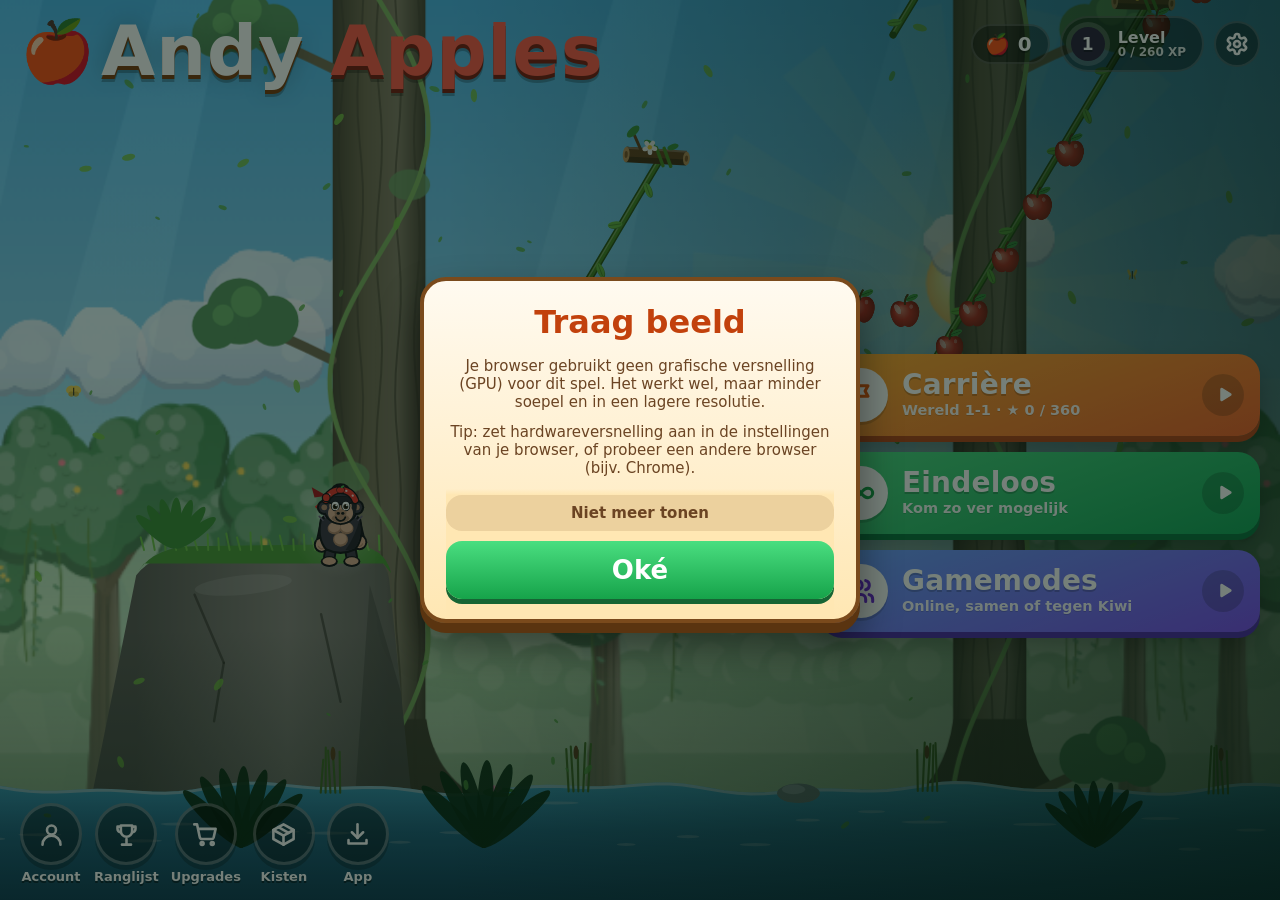
<file: index.html>
<!DOCTYPE html>
<html lang="nl">
<head>
<meta charset="utf-8">
<meta name="viewport" content="width=device-width,initial-scale=1,maximum-scale=1,user-scalable=no,viewport-fit=cover">
<meta name="theme-color" content="#1f6b33">
<title>Andy Apples</title>
<!-- Link-preview (Discord, WhatsApp, sociale media): titel, tekst en een afbeelding van 1200×630 (og-andy.jpg).
     Afbeelding en adres moeten volledige URL's zijn; verhuist het spel, pas ze dan hier aan. -->
<meta name="description" content="Slinger als Andy de gorilla aan lianen door jungle, vulkanen, de ruimte en Snoepland. Eén knop, 55 levels, kisten vol kostuums en multiplayer tot 20 spelers. Gratis in je browser.">
<meta property="og:type" content="website">
<meta property="og:site_name" content="Andy Apples">
<meta property="og:locale" content="nl_NL">
<meta property="og:url" content="https://stijnbarendse.nl/appel/">
<meta property="og:title" content="Andy Apples 🍎: slinger door elf werelden">
<meta property="og:description" content="Slinger als Andy de gorilla aan lianen door jungle, vulkanen, de ruimte en Snoepland. Eén knop, 55 levels, kisten vol kostuums en multiplayer tot 20 spelers. Gratis in je browser.">
<meta property="og:image" content="https://stijnbarendse.nl/appel/og-andy.jpg">
<meta property="og:image:type" content="image/jpeg">
<meta property="og:image:width" content="1200">
<meta property="og:image:height" content="630">
<meta property="og:image:alt" content="Andy de gorilla in een appelkostuum hangt aan een liaan in de jungle, terwijl het om hem heen appels regent.">
<meta name="twitter:card" content="summary_large_image">
<meta name="twitter:title" content="Andy Apples 🍎: slinger door elf werelden">
<meta name="twitter:description" content="Slinger als Andy de gorilla aan lianen door jungle, vulkanen, de ruimte en Snoepland. Eén knop, 55 levels en multiplayer tot 20 spelers. Gratis in je browser.">
<meta name="twitter:image" content="https://stijnbarendse.nl/appel/og-andy.jpg">
<link rel="icon" href="data:image/svg+xml,%3Csvg xmlns='http://www.w3.org/2000/svg' viewBox='0 0 100 100'%3E%3Ctext y='.9em' font-size='90'%3E%F0%9F%8D%8E%3C/text%3E%3C/svg%3E">
<link rel="stylesheet" href="css/style.css?v=586b57d597">
<!-- Opstartscherm: inline, zodat het er staat voordat de rest geladen en getekend is -->
<style>
#splash{position:fixed;inset:0;z-index:9999;display:flex;flex-direction:column;align-items:center;justify-content:center;gap:18px;
  background:radial-gradient(circle at 50% 40%,#1f6b33,#0d2a1a 70%);color:#fff;font-family:"Trebuchet MS","Segoe UI",system-ui,sans-serif;transition:opacity .4s}
#splash.out{opacity:0;pointer-events:none}
#splash .sp-apple{font-size:72px;line-height:1;animation:sp-swing 1.2s ease-in-out infinite;transform-origin:50% 0}
#splash .sp-title{font-size:40px;font-weight:900;letter-spacing:1px;text-shadow:0 4px 0 rgba(0,0,0,.3)}
#splash .sp-title span{color:#ff5a4a}
#splash .sp-bar{width:140px;height:6px;border-radius:3px;background:rgba(255,255,255,.18);overflow:hidden}
#splash .sp-bar i{display:block;width:40%;height:100%;border-radius:3px;background:#ff5a4a;animation:sp-load 1s ease-in-out infinite}
@keyframes sp-swing{0%,100%{transform:rotate(-14deg)}50%{transform:rotate(14deg)}}
@keyframes sp-load{0%{transform:translateX(-100%)}100%{transform:translateX(250%)}}
</style>
</head>
<body>
<div id="splash" aria-hidden="true"><div class="sp-apple">🍎</div><div class="sp-title">Andy <span>Apples</span></div><div class="sp-bar"><i></i></div></div>
<!-- Eigen lijn-iconen (in plaats van emoji's, die er per toestel anders uitzien); gebruik: <svg class="ico"><use href="#i-naam"/></svg> -->
<svg width="0" height="0" style="position:absolute" aria-hidden="true">
  <symbol id="i-back" viewBox="0 0 24 24"><path d="M19 12H5"/><path d="M12 19l-7-7 7-7"/></symbol>
  <symbol id="i-cog" viewBox="0 0 24 24"><path d="M12.22 2h-.44a2 2 0 0 0-2 2v.18a2 2 0 0 1-1 1.73l-.43.25a2 2 0 0 1-2 0l-.15-.08a2 2 0 0 0-2.73.73l-.22.38a2 2 0 0 0 .73 2.73l.15.1a2 2 0 0 1 1 1.72v.51a2 2 0 0 1-1 1.74l-.15.09a2 2 0 0 0-.73 2.73l.22.38a2 2 0 0 0 2.73.73l.15-.08a2 2 0 0 1 2 0l.43.25a2 2 0 0 1 1 1.73V20a2 2 0 0 0 2 2h.44a2 2 0 0 0 2-2v-.18a2 2 0 0 1 1-1.73l.43-.25a2 2 0 0 1 2 0l.15.08a2 2 0 0 0 2.73-.73l.22-.39a2 2 0 0 0-.73-2.73l-.15-.08a2 2 0 0 1-1-1.74v-.5a2 2 0 0 1 1-1.74l.15-.09a2 2 0 0 0 .73-2.73l-.22-.38a2 2 0 0 0-2.73-.73l-.15.08a2 2 0 0 1-2 0l-.43-.25a2 2 0 0 1-1-1.73V4a2 2 0 0 0-2-2z"/><circle cx="12" cy="12" r="3"/></symbol>
  <symbol id="i-help" viewBox="0 0 24 24"><circle cx="12" cy="12" r="10"/><path d="M9.1 9a3 3 0 0 1 5.8 1c0 2-3 3-3 3"/><path d="M12 17h.01"/></symbol>
  <symbol id="i-sound" viewBox="0 0 24 24"><path d="M11 5L6 9H2v6h4l5 4V5z"/><path d="M15.5 8.5a5 5 0 0 1 0 7"/><path d="M19 5a10 10 0 0 1 0 14"/></symbol>
  <symbol id="i-music" viewBox="0 0 24 24"><path d="M9 18V5l12-2v13"/><circle cx="6" cy="18" r="3"/><circle cx="18" cy="16" r="3"/></symbol>
  <symbol id="i-full" viewBox="0 0 24 24"><path d="M8 3H5a2 2 0 0 0-2 2v3"/><path d="M21 8V5a2 2 0 0 0-2-2h-3"/><path d="M3 16v3a2 2 0 0 0 2 2h3"/><path d="M16 21h3a2 2 0 0 0 2-2v-3"/></symbol>
  <symbol id="i-phone" viewBox="0 0 24 24"><rect x="2" y="6" width="20" height="12" rx="2.5"/><path d="M18 12h.01"/></symbol>
  <symbol id="i-sparkle" viewBox="0 0 24 24"><path d="M11 3l1.9 5.1L18 10l-5.1 1.9L11 17l-1.9-5.1L4 10l5.1-1.9z"/><path d="M19 15v6"/><path d="M16 18h6"/></symbol>
  <symbol id="i-cart" viewBox="0 0 24 24"><circle cx="9" cy="20" r="1.3"/><circle cx="18" cy="20" r="1.3"/><path d="M2 3h2.5l2.4 11.4a2 2 0 0 0 2 1.6h8.4a2 2 0 0 0 2-1.5L21 7H5.3"/></symbol>
  <symbol id="i-trophy" viewBox="0 0 24 24"><path d="M8 21h8"/><path d="M12 16v5"/><path d="M7 4h10v5a5 5 0 0 1-10 0z"/><path d="M17 5h3v2a3 3 0 0 1-3 3"/><path d="M7 5H4v2a3 3 0 0 0 3 3"/></symbol>
  <symbol id="i-user" viewBox="0 0 24 24"><circle cx="12" cy="8" r="4"/><path d="M4 21a8 8 0 0 1 16 0"/></symbol>
  <symbol id="i-flag" viewBox="0 0 24 24"><path d="M5 22V3"/><path d="M5 4h13l-2.5 4.5L18 13H5"/></symbol>
  <symbol id="i-infinity" viewBox="0 0 24 24"><path d="M12 12c-2-2.7-4-4-6-4a4 4 0 0 0 0 8c2 0 4-1.3 6-4zm0 0c2 2.7 4 4 6 4a4 4 0 0 0 0-8c-2 0-4 1.3-6 4z"/></symbol>
  <symbol id="i-users" viewBox="0 0 24 24"><path d="M16 21v-2a4 4 0 0 0-4-4H6a4 4 0 0 0-4 4v2"/><circle cx="9" cy="7" r="4"/><path d="M22 21v-2a4 4 0 0 0-3-3.9"/><path d="M16 3.1a4 4 0 0 1 0 7.8"/></symbol>
  <symbol id="i-globe" viewBox="0 0 24 24"><circle cx="12" cy="12" r="10"/><path d="M2 12h20"/><path d="M12 2a15 15 0 0 1 0 20a15 15 0 0 1 0-20z"/></symbol>
  <symbol id="i-split" viewBox="0 0 24 24"><rect x="2" y="4" width="20" height="14" rx="2"/><path d="M12 4v14"/><path d="M8 21h8"/></symbol>
  <symbol id="i-kiwi" viewBox="0 0 24 24"><circle cx="12" cy="12" r="10"/><circle cx="12" cy="12" r="3"/><path d="M12 5v1.5M12 17.5V19M5 12h1.5M17.5 12H19M7 7l1 1M16 16l1 1M7 17l1-1M16 8l1-1"/></symbol>
  <symbol id="i-zap" viewBox="0 0 24 24"><path d="M13 2L4 14h7l-1 8 9-12h-7z"/></symbol>
  <symbol id="i-play" viewBox="0 0 24 24"><path d="M7 4.5v15a1 1 0 0 0 1.5.9l12-7.5a1 1 0 0 0 0-1.8l-12-7.5A1 1 0 0 0 7 4.5z"/></symbol>
  <symbol id="i-box" viewBox="0 0 24 24"><path d="M21 8l-9-5-9 5v8l9 5 9-5z"/><path d="M3 8l9 5 9-5"/><path d="M12 13v8"/><path d="M7.5 5.5l9 5"/></symbol>
  <symbol id="i-download" viewBox="0 0 24 24"><path d="M12 3v12"/><path d="M7 10l5 5 5-5"/><path d="M4 17v3h16v-3"/></symbol>
  <symbol id="i-none" viewBox="0 0 24 24"><circle cx="12" cy="12" r="8"/><path d="M6.5 17.5l11-11"/></symbol>
  <symbol id="i-lock" viewBox="0 0 24 24"><rect x="5" y="11" width="14" height="10" rx="2"/><path d="M8 11V8a4 4 0 0 1 8 0v3"/></symbol>
  <symbol id="i-retry" viewBox="0 0 24 24"><path d="M3 12a9 9 0 1 0 3-6.7L3 8"/><path d="M3 3v5h5"/></symbol>
</svg>
<canvas id="game"></canvas>

<div id="mpPing" class="pill hidden" title="Ping naar de server"></div>
<div id="mpWarn" class="hidden" role="status"><b>Slechte verbinding</b><span>Je ping is al een tijdje hoog. Je kunt vertraging of schokken merken.</span></div>
<div id="hud" class="hidden">
  <div class="hud-top">
    <div class="hud-col">
      <div class="pill" id="hudDist">0 m</div>
      <div class="pill" id="hudApples">🍎 0</div>
      <div class="pill small" id="hudValue"></div>
    </div>
    <div class="hud-col right">
      <button id="btnPause" aria-label="Pauze">❚❚</button>
      <div class="pill small" id="hudItems"></div>
    </div>
  </div>
  <div id="mpHud" class="hidden"><div class="track" id="mpTrack"><span class="flag" id="mpFlag">🏁</span><div class="dot me" id="mpDotMe"><span class="tag">Jij</span></div></div><div class="info" id="mpInfo"></div></div>
  <!-- vlag veroveren: lianen knippen (X) en een bananenschil leggen (C) -->
  <div id="arBtns" class="hidden"><button id="btnArCut" title="Liaan doorknippen (X)">✂️</button><button id="btnArPeel" title="Bananenschil leggen (C)">🍌</button></div>
  <div id="mpCount"></div>
  <div id="banner"><div class="big"></div><div class="small"></div></div>
  <div id="hint"></div>
  <div id="headStart" class="hidden"><b>🚀 Head-start</b><small>Vlieg meteen een stuk vooruit</small><div id="hsBtns"></div></div>
</div>

<!-- Hoofdmenu -->
<div id="menu" class="screen">
  <div class="mm">
    <header class="mm-top">
      <div class="mm-logo"><span class="logo-apple">🍎</span><h1>Andy <span>Apples</span></h1></div>
      <div class="mm-status">
        <div class="chip">🍎 <b id="mmApples">0</b></div>
        <div class="chip lvl" title="Spelerslevel"><span class="ring" id="mmRing"><b id="mmLevel">1</b></span><span class="lvl-txt"><b>Level</b><small id="mmXp">0 / 150 XP</small></span></div>
        <button class="ic-btn mm-cog" id="btnSettings" aria-label="Instellingen" title="Instellingen"><svg class="ico" aria-hidden="true"><use href="#i-cog"/></svg></button>
      </div>
    </header>
    <div class="mm-modes">
      <button class="mode career" id="btnCareer">
        <span class="mode-ic"><svg class="ico" aria-hidden="true"><use href="#i-flag"/></svg></span>
        <span class="mode-txt"><span class="mode-t">Carrière</span><span class="mode-s" id="mmCareer">Level 1</span></span>
        <span class="mode-go"><svg class="ico" aria-hidden="true"><use href="#i-play"/></svg></span>
      </button>
      <button class="mode endless" id="btnPlay">
        <span class="mode-ic"><svg class="ico" aria-hidden="true"><use href="#i-infinity"/></svg></span>
        <span class="mode-txt"><span class="mode-t">Eindeloos</span><span class="mode-s" id="mmEndless">Record: 0 m</span></span>
        <span class="mode-go"><svg class="ico" aria-hidden="true"><use href="#i-play"/></svg></span>
      </button>
      <button class="mode multi" id="btnMulti">
        <span class="mode-ic"><svg class="ico" aria-hidden="true"><use href="#i-users"/></svg></span>
        <span class="mode-txt"><span class="mode-t">Gamemodes</span><span class="mode-s" id="mmMulti">Online, samen of tegen Kiwi</span></span>
        <span class="mode-go"><svg class="ico" aria-hidden="true"><use href="#i-play"/></svg></span>
      </button>
    </div>
    <nav class="mm-bar">
      <button class="ib" id="btnAccount"><span class="ib-ic"><svg class="ico" aria-hidden="true"><use href="#i-user"/></svg></span><small id="mmAcc">Account</small></button>
      <button class="ib" id="btnLb"><span class="ib-ic"><svg class="ico" aria-hidden="true"><use href="#i-trophy"/></svg></span><small>Ranglijst</small></button>
      <button class="ib" id="btnShop"><span class="ib-ic"><svg class="ico" aria-hidden="true"><use href="#i-cart"/></svg></span><small>Upgrades</small></button>
      <button class="ib" id="btnCrates"><span class="ib-ic"><svg class="ico" aria-hidden="true"><use href="#i-box"/></svg></span><small>Kisten</small></button>
      <a class="ib hidden" id="btnApk" href="#" download="AndyApples.apk" target="_blank" rel="noopener" title="Download Andy Apples voor Android (.apk)"><span class="ib-ic"><svg class="ico" aria-hidden="true"><use href="#i-download"/></svg></span><small>App</small></a>
    </nav>
  </div>
</div>


<!-- Gamemodes -->
<div id="modes" class="screen">
  <div class="panel modes">
    <div class="p-head"><button class="ic-btn" id="btnModesBack" aria-label="Menu" title="Menu"><svg class="ico" aria-hidden="true"><use href="#i-back"/></svg></button><h2>Gamemodes</h2><span></span></div>
    <div class="modes-grid">
      <button class="mode multi" id="btnModeOnline">
        <span class="mode-ic"><svg class="ico" aria-hidden="true"><use href="#i-globe"/></svg></span>
        <span class="mode-txt"><span class="mode-t">Multiplayer</span><span class="mode-s" id="mdOnline">Online met vrienden, tot 20 spelers</span></span>
        <span class="mode-go"><svg class="ico" aria-hidden="true"><use href="#i-play"/></svg></span>
      </button>
      <button class="mode duo" id="btnModeDuo">
        <span class="mode-ic"><svg class="ico" aria-hidden="true"><use href="#i-split"/></svg></span>
        <span class="mode-txt"><span class="mode-t">Duel</span><span class="mode-s" id="mdDuo">Met z&#39;n tweeën op één scherm</span></span>
        <span class="mode-go"><svg class="ico" aria-hidden="true"><use href="#i-play"/></svg></span>
      </button>
      <button class="mode kiwi" id="btnModeKiwi">
        <span class="mode-ic"><svg class="ico" aria-hidden="true"><use href="#i-kiwi"/></svg></span>
        <span class="mode-txt"><span class="mode-t">Tegen Kiwi</span><span class="mode-s" id="mdKiwi">Race naar de finish tegen de computer</span></span>
        <span class="mode-go"><svg class="ico" aria-hidden="true"><use href="#i-play"/></svg></span>
      </button>
      <button class="mode chase" id="btnModeChase">
        <span class="mode-ic"><svg class="ico" aria-hidden="true"><use href="#i-zap"/></svg></span>
        <span class="mode-txt"><span class="mode-t">Achtervolging</span><span class="mode-s" id="mdChase">Kiwi zit je achterna. Hoe lang blijf je hem voor?</span></span>
        <span class="mode-go"><svg class="ico" aria-hidden="true"><use href="#i-play"/></svg></span>
      </button>
    </div>
  </div>
</div>

<!-- Multiplayer -->
<div id="mp" class="screen">
  <div class="panel mpp">
    <div class="p-head"><button class="ic-btn" id="btnMpBack" aria-label="Menu" title="Menu"><svg class="ico" aria-hidden="true"><use href="#i-back"/></svg></button><h2 id="mpTitle">Multiplayer</h2><button class="ic-btn" id="btnMpSetup" aria-label="Uitleg" title="Uitleg"><svg class="ico" aria-hidden="true"><use href="#i-help"/></svg></button></div>
    <div class="set-card" id="mpMe"><div class="set-row"><span class="set-ic s4"><svg class="ico" aria-hidden="true"><use href="#i-user"/></svg></span><label class="set-lbl" for="mpName">Naam</label><input class="mp-name" id="mpName" maxlength="12" spellcheck="false" autocomplete="off"></div></div>

    <!-- nieuwe versie online: eerst bijwerken -->
    <div class="set-card mp-update hidden" id="mpUpdate"><div class="set-row"><span class="set-lbl" id="mpUpdateTxt"></span><button class="btn green sm" id="btnMpUpdate">Bijwerken</button></div></div>

    <!-- start: kiezen -->
    <section class="set-group" id="mpHome">
      <div class="grp-h"><h3>Online lobbies</h3><button class="btn green sm" id="btnMpHost">+ Nieuwe lobby</button></div>
      <ul class="set-card lobbies" id="mpLobbies"></ul>
    </section>

    <!-- bezig met verbinden / lobby openen -->
    <div id="mpBusy" class="mp-status wait hidden"><i></i><span id="mpBusyTxt">Verbinden…</span></div>

    <!-- in een lobby (of klaar om lokaal te spelen) -->
    <div id="mpRoom" class="set-groups hidden">
      <section class="set-group">
        <div class="grp-h"><h3>Spelers <span id="mpCountTxt"></span></h3><button class="btn ghost sm hidden" id="btnMpShare">Uitnodigen</button></div>
        <ul class="set-card players" id="mpPlayers"></ul>
      </section>
      <section class="set-group">
        <div class="grp-h"><h3>Spelmodus</h3><span class="grp-note" id="mpModeWho"></span></div>
        <div class="set-card">
          <div class="set-row" id="mpModeRow">
            <div class="seg">
              <button id="mpModeRace" data-mode="race">Race</button>
              <button id="mpModeEnd" data-mode="endurance">Endurance</button>
              <button id="mpModeBr" data-mode="br">Battle royale</button>
              <button id="mpModeKing" data-mode="king">Koning</button>
              <button id="mpModeWaves" data-mode="waves">Overleven</button>
              <button id="mpModeCtf" data-mode="ctf">Vlag</button>
              <button class="hidden" id="mpModeChase" data-mode="chase">Achtervolging</button>
            </div>
          </div>
          <p class="mp-desc" id="mpModeDesc"></p>
          <div class="set-row" id="mpLens"><span class="set-lbl">Afstand</span>
            <div class="seg"><button data-len="500">500 m</button><button data-len="1000">1000 m</button><button data-len="2000">2000 m</button></div>
          </div>
          <div class="set-row hidden" id="mpAiLvls"><span class="set-lbl">Niveau</span>
            <div class="seg"><button data-ai="0">Makkelijk</button><button data-ai="1">Normaal</button><button data-ai="2">Moeilijk</button><button data-ai="3">Expert</button></div>
          </div>
          <div class="set-row hidden" id="mpBots"><span class="set-lbl">Apen</span>
            <div class="seg"><button data-bots="0">Geen</button><button data-bots="1">1</button><button data-bots="2">2</button><button data-bots="3">3</button><button data-bots="4">4</button><button data-bots="5">5</button></div>
          </div>
          <div class="set-row hidden" id="mpBotLvls"><span class="set-lbl">Niveau apen</span>
            <div class="seg"><button data-botlvl="0">Makkelijk</button><button data-botlvl="1">Normaal</button><button data-botlvl="2">Moeilijk</button><button data-botlvl="3">Expert</button></div>
          </div>
          <p class="mp-desc" id="mpBotNote"></p>
        </div>
      </section>
      <p class="sub hidden" id="mpGuestWait">Wachten tot de host start…</p>
    </div>

    <div id="mpMsg" class="msg"></div>
    <div class="p-foot">
      <button class="btn ghost red hidden" id="btnMpCancel">Annuleren</button>
      <button class="btn big green hidden" id="btnMpStart">Start</button>
    </div>
  </div>
</div>

<!-- Multiplayer: instructies -->
<div id="mpSetup" class="screen">
  <div class="panel help setup">
    <div class="p-head"><button class="ic-btn" id="btnMpSetupBack" aria-label="Terug" title="Terug"><svg class="ico" aria-hidden="true"><use href="#i-back"/></svg></button><h2>Uitleg</h2><span></span></div>
    <h3>Online</h3>
    <ol>
      <li>Kies <b>+ Nieuwe lobby</b>. Je lobby verschijnt in de lijst van andere spelers; met <b>Uitnodigen</b> stuur je ook een link.</li>
      <li>Anderen klikken in de lijst op <b>Meedoen</b> (of openen de link). Er passen <b>20 spelers</b> in een lobby.</li>
      <li>De host kiest de spelmodus en klikt op <b>Start</b>. Na afloop start de host met <b>Nieuwe ronde</b> het volgende potje.</li>
      <li>Te weinig spelers? De host kan bij <b>Apen</b> 1 tot 5 apen toevoegen en kiest hoe goed ze zijn.</li>
    </ol>
    <p>De <b>Openbare lobby</b> staat altijd open. Zodra er twee spelers zijn, start er vanzelf een ronde. Stem op de spelmodus; zonder stemmen kiest het spel er zelf een.</p>
    <div class="tip">Lukt een directe verbinding niet (bijvoorbeeld op hetzelfde wifi-netwerk), dan gaat het verkeer vanzelf via de server. Dat kan een paar seconden duren.</div>
    <div class="tip">Laat het spel in beeld: wie tijdens een potje een paar seconden wegklikt, geeft op. Twee tabbladen in één venster werkt niet; gebruik twee aparte vensters.</div>
    <h3>Op één apparaat</h3>
    <p>Kies <b>Op één scherm</b>. <b style="color:#e8322b">Speler 1</b>: <kbd>SPATIE</kbd> of de linker/bovenste helft. <b style="color:#2f7fe0">Speler 2</b>: <kbd>↑</kbd> / <kbd>ENTER</kbd> of de rechter/onderste helft.</p>
    <h3>Gamemodes</h3>
    <ul>
      <li><b>Race</b>: eerst bij de finish wint. Val je, dan kom je na een tel terug op een liaan.</li>
      <li><b>Endurance</b>: wie het langst volhoudt, wint. Een storm jaagt je steeds sneller op.</li>
      <li><b>Koning van de liaan</b>: hang aan de gouden liaan (1 punt per seconde). Zwaai met vaart tegen de koning aan om hem eraf te beuken. Eerst 60 punten, of de meeste na 3 minuten.</li>
      <li><b>Overleven</b>: elke 10 seconden een nieuwe wave gevaren, steeds zwaarder. Je hebt 1 leven; wie af is, wordt een geest en gooit appels naar de rest. Ook alleen of tegen apen te spelen.</li>
      <li><b>Vlag veroveren</b>: blauw tegen rood. Steel de vlag van de ander en breng hem naar je eigen basis. Beuk vlagdragers eraf, knip lianen door (<kbd>X</kbd> of ✂️) en leg bananenschillen (<kbd>C</kbd> of 🍌).</li>
      <li><b>Achtervolging</b> (tegen Kiwi): Kiwi start een paar tellen na jou en probeert je in te halen. Hij wordt steeds sneller; hoe lang hou je het vol?</li>
      <li>Upgrades staan uit; appels en XP tellen niet mee voor je save.</li>
    </ul>
  </div>
</div>

<!-- Multiplayer: uitslag -->
<div id="mpRes" class="screen">
  <div class="panel">
    <div class="p-head"><button class="ic-btn" id="btnMpLeave" aria-label="Stoppen" title="Stoppen"><svg class="ico" aria-hidden="true"><use href="#i-back"/></svg></button><h2 id="mpResTitle">Gewonnen!</h2><span></span></div>
    <p class="sub" id="mpResSub"></p>
    <div class="results" id="mpResTable"></div>
    <div id="mpResScore" class="sub"></div>
    <div id="mpResVote" class="hidden"><p class="sub">Stem op de volgende ronde</p>
      <div class="seg"><button data-vote="race">Race</button><button data-vote="endurance">Endurance</button><button data-vote="br">Battle royale</button><button data-vote="king">Koning</button><button data-vote="waves">Overleven</button><button data-vote="ctf">Vlag</button></div>
    </div>
    <div class="p-foot">
      <div class="row"><button class="btn" id="btnMpLobby">Lobby</button></div>
      <button class="btn big green" id="btnMpAgain">Rematch</button>
    </div>
  </div>
</div>

<!-- Ranglijst (eindeloos) -->
<div id="lb" class="screen">
  <div class="panel">
    <div class="p-head"><button class="ic-btn" id="btnLbBack" aria-label="Terug" title="Terug"><svg class="ico" aria-hidden="true"><use href="#i-back"/></svg></button><h2>Ranglijst</h2><span></span></div>
    <p class="sub" id="lbSub">Eindeloos · verste afstand</p>
    <div class="lb-join hidden" id="lbJoin"><span id="lbJoinTxt"></span><button class="btn sm green" id="btnLbAcc">Naar account</button></div>
    <ol class="lb" id="lbList"></ol>
    <div id="lbMsg" class="msg"></div>
    <div class="p-foot"><button class="btn big green" id="btnLbPlay"><svg class="ico" aria-hidden="true"><use href="#i-play"/></svg>Spelen</button></div>
  </div>
</div>

<!-- Account -->
<div id="account" class="screen">
  <div class="panel acc" style="max-width:420px">
    <div class="p-head"><button class="ic-btn" id="btnAccBack" aria-label="Terug" title="Terug"><svg class="ico" aria-hidden="true"><use href="#i-back"/></svg></button><h2>Account</h2><span></span></div>
    <div id="accOut">
      <p class="sub">Log in om je voortgang online te bewaren en op andere apparaten verder te spelen.</p>
      <input type="email" id="accEmail" placeholder="E-mailadres" autocomplete="email" spellcheck="false">
      <input type="password" id="accPass" placeholder="Wachtwoord (min. 6 tekens)" autocomplete="current-password">
      <div class="row"><button class="btn green" id="btnAccLogin">Inloggen</button><button class="btn" id="btnAccSignup">Account maken</button></div>
    </div>
    <div id="accIn" class="hidden">
      <p class="sub">Ingelogd als <b id="accWho"></b></p>
      <div class="acc-name">
        <label for="accName">Gebruikersnaam</label>
        <div class="acc-name-row"><input id="accName" maxlength="16" spellcheck="false" autocomplete="username" placeholder="Bijv. SnelleAap"><button class="btn sm green" id="btnAccName">Opslaan</button></div>
        <small id="accNameHint"></small>
      </div>
      <p class="sub" id="accSync"></p>
      <div class="row"><button class="btn green" id="btnAccSync">Nu opslaan</button><button class="btn ghost red" id="btnAccLogout">Uitloggen</button></div>
    </div>
    <div id="accMsg" class="msg"></div>
  </div>
</div>

<!-- Instellingen -->
<div id="settings" class="screen">
  <div class="panel">
    <div class="p-head"><button class="ic-btn" id="btnSettingsBack" aria-label="Terug" title="Terug"><svg class="ico" aria-hidden="true"><use href="#i-back"/></svg></button><h2>Instellingen</h2><span></span></div>
    <div class="set-groups">
      <section class="set-group">
        <h3>Geluid</h3>
        <div class="set-card">
          <div class="set-row"><span class="set-ic s1"><svg class="ico" aria-hidden="true"><use href="#i-sound"/></svg></span><span class="set-lbl">Geluidseffecten</span><button class="tgl" id="btnSound" aria-label="Geluidseffecten">Aan</button></div>
          <div class="set-vol"><input type="range" id="sfxVol" min="0" max="100" step="5" value="80" aria-label="Volume geluidseffecten"></div>
          <div class="set-row"><span class="set-ic s2"><svg class="ico" aria-hidden="true"><use href="#i-music"/></svg></span><span class="set-lbl">Muziek</span><button class="tgl" id="btnMusic" aria-label="Muziek">Aan</button></div>
          <div class="set-vol"><input type="range" id="musicVol" min="0" max="100" step="5" value="80" aria-label="Volume muziek"></div>
        </div>
      </section>
      <section class="set-group">
        <h3>Scherm</h3>
        <div class="set-card">
          <div class="set-row" id="rowFullscreen"><span class="set-ic s3"><svg class="ico" aria-hidden="true"><use href="#i-full"/></svg></span><span class="set-lbl">Volledig scherm</span><button class="tgl" id="btnFullscreen" aria-label="Volledig scherm">Uit</button></div>
          <div class="set-row" id="rowRotate"><span class="set-ic s4"><svg class="ico" aria-hidden="true"><use href="#i-phone"/></svg></span><span class="set-lbl">Liggend spelen</span><button class="tgl" id="btnRotate" aria-label="Liggend spelen">Uit</button></div>
        </div>
      </section>
    </div>
    <section class="set-group">
      <h3>Grafische kwaliteit</h3>
      <div class="set-card qual">
        <div class="qual-h"><span class="set-ic s5"><svg class="ico" aria-hidden="true"><use href="#i-sparkle"/></svg></span><label for="qualRange">Kwaliteit</label></div>
        <input type="range" id="qualRange" min="0" max="3" step="1" value="0">
        <div class="qual-ticks"><span data-q="0">AI</span><span data-q="1">Laag</span><span data-q="2">Normaal</span><span data-q="3">Hoog</span></div>
      </div>
    </section>
    <section class="set-group">
      <h3>Resetten</h3>
      <div class="set-card">
        <div class="set-row"><span class="set-ic s6">🏁</span><span class="set-lbl">Carrière<small>alle levels, sterren en de kaart</small></span><button class="btn rst" data-reset="career">Reset</button></div>
        <div class="set-row"><span class="set-ic s6">🎩</span><span class="set-lbl">Cosmetics<small>vachtkleuren, hoeden en kostuums</small></span><button class="btn rst" data-reset="cosm">Reset</button></div>
        <div class="set-row"><span class="set-ic s6">🛒</span><span class="set-lbl">Upgrades<small>alles terug naar 0 (zonder appels terug)</small></span><button class="btn rst" data-reset="upgrades">Reset</button></div>
      </div>
    </section>
    <button class="link" id="btnDebug">Debug</button>
  </div>
</div>

<!-- Debug (achter een wachtwoord) -->
<div id="debug" class="screen">
  <div class="panel dbg" style="max-width:420px">
    <div class="p-head"><button class="ic-btn" id="btnDebugBack" aria-label="Terug" title="Terug"><svg class="ico" aria-hidden="true"><use href="#i-back"/></svg></button><h2>Debug</h2><span></span></div>
    <div id="dbgLock">
      <input type="password" id="dbgPass" placeholder="Wachtwoord" autocomplete="off">
      <div class="row"><button class="btn green" id="btnDbgUnlock">Ontgrendel</button></div>
    </div>
    <div id="dbgBox" class="hidden">
      <label for="dbgZoom">Zoom <span id="dbgZoomV">100%</span></label>
      <input type="range" id="dbgZoom" min="0.4" max="2.5" step="0.05" value="1">
      <label for="dbgSpeed">Snelheid <span id="dbgSpeedV">100%</span></label>
      <input type="range" id="dbgSpeed" min="0.25" max="2.5" step="0.05" value="1">
      <p class="sub" style="margin-top:10px">Runs met een andere snelheid tellen niet voor de ranglijst. Online multiplayer speelt altijd op normale snelheid.</p>
      <div class="row"><button class="btn ghost" id="btnDbgFps">FPS-meter aan</button></div>
      <label for="dbgSfx">Geluiden testen</label>
      <div class="row dbg-sfx"><select id="dbgSfx"></select><button class="btn ghost" id="btnDbgSfx">Speel</button></div>
      <div class="row"><button class="btn ghost" id="btnDbgReset">Standaard</button><button class="btn ghost red" id="btnDbgLock">Vergrendel</button></div>
    </div>
    <div id="dbgMsg" class="msg"></div>
  </div>
</div>

<!-- Winkel -->
<div id="shop" class="screen">
  <div class="panel wide shop">
    <div class="p-head"><button class="ic-btn" id="btnShopBack" aria-label="Terug" title="Terug"><svg class="ico" aria-hidden="true"><use href="#i-back"/></svg></button><h2>Upgrades</h2><div class="bank">🍎 <span id="shopBank">0</span></div></div>
    <p class="sub" id="shopLvl"></p>
    <div class="shop-list">
      <div id="shopGrid" class="grid"></div>
      <div id="shopLocks" class="locks"></div>
    </div>
    <div class="p-foot shop-foot"><button class="btn big green" id="btnShopPlay"><svg class="ico" aria-hidden="true"><use href="#i-play"/></svg>Spelen</button></div>
  </div>
</div>

<!-- Game over -->
<div id="over" class="screen">
  <div class="panel">
    <div class="p-head"><button class="ic-btn" id="btnOverMenu" aria-label="Menu" title="Menu"><svg class="ico" aria-hidden="true"><use href="#i-back"/></svg></button><h2 id="overTitle">Plons!</h2><span></span></div>
    <p class="sub" id="overReason"></p>
    <div id="overRecord" class="record hidden">Nieuw record!</div>
    <div class="results">
      <div><span id="ovDistLabel">Afstand</span><b id="ovDist"></b></div>
      <div><span>Appels</span><b id="ovApples"></b></div>
      <div id="ovStolenRow"><span>Gestolen</span><b id="ovStolen"></b></div>
      <div><span>Afstandsbonus</span><b id="ovBD"></b></div>
      <div class="total"><span>Verdiend</span><b id="ovTotal"></b></div>
    </div>
    <div id="ovXp"></div>
    <div id="ovLoot" class="lootgot hidden"></div>
    <div id="ovRank" class="sub hidden"></div>
    <div class="p-foot">
      <div class="row">
        <button class="btn" id="btnOverShop">Upgrades</button>
        <button class="btn" id="btnOverCrates">Kisten</button>
        <button class="btn" id="btnOverLb">Ranglijst</button>
        <button class="btn" id="btnOverLevels">Levels</button>
      </div>
      <button class="btn big green" id="btnRetry"><svg class="ico" aria-hidden="true"><use href="#i-retry"/></svg>Opnieuw</button>
    </div>
  </div>
</div>

<!-- Kisten openen en garderobe -->
<div id="crate" class="screen">
  <div class="panel wide crate">
    <div class="p-head"><button class="ic-btn" id="btnCrBack" aria-label="Terug" title="Terug"><svg class="ico" aria-hidden="true"><use href="#i-back"/></svg></button><h2>Kisten</h2><div class="bank"><svg class="ico" aria-hidden="true"><use href="#i-box"/></svg><span id="crBoxes">0</span></div></div>
    <div class="cr-reel" id="crReel"><div class="cr-strip" id="crStrip"></div><div class="cr-mark"></div></div>
    <div id="crResult" class="cr-result"><small>Pak kisten op tijdens het spelen en open ze hier.</small></div>
    <div class="cr-odds" id="crOdds"></div>
    <div class="cr-bottom">
      <div class="cr-look"><canvas id="crPreview" width="340" height="380"></canvas><small id="crCount"></small></div>
      <div class="wardrobe">
        <div class="wd-tabs" id="crTabs" role="tablist"></div>
        <div class="wd-grid" id="crWardrobe"></div>
      </div>
    </div>
    <div class="p-foot cr-foot"><button class="btn big green" id="btnCrOpen">Open een kist</button><button class="btn big" id="btnCrBuy">Koop een kist</button></div>
  </div>
</div>

<!-- Carrière: de wereldkaart (zie career.js) -->
<div id="career" class="screen map-screen">
  <canvas id="mapCanvas"></canvas>
  <div class="map-top">
    <button class="ic-btn" id="btnCareerBack" aria-label="Terug" title="Terug"><svg class="ico" aria-hidden="true"><use href="#i-back"/></svg></button>
    <div class="map-plate"><small id="mapWorld">Jungle</small><b id="mapLevel">Wereld 1-1</b></div>
    <div class="map-wsel"><button class="map-wbtn" id="btnMapPrevW" aria-label="Vorige wereld">◀</button><span>Wereld</span><button class="map-wbtn" id="btnMapNextW" aria-label="Volgende wereld">▶</button></div>
    <div class="bank">★ <span id="carStars">0</span></div>
  </div>
  <div class="map-bottom">
    <button class="map-arrow" id="btnMapPrev" aria-label="Vorig level">◀</button>
    <div class="map-card"><div id="mapInfo"></div><button class="btn big green" id="btnMapPlay"><svg class="ico" aria-hidden="true"><use href="#i-play"/></svg>Spelen</button></div>
    <button class="map-arrow" id="btnMapNext" aria-label="Volgend level">▶</button>
  </div>
</div>

<!-- Level gehaald -->
<div id="done" class="screen">
  <div class="panel">
    <div class="p-head"><button class="ic-btn" id="btnDoneMenu" aria-label="Menu" title="Menu"><svg class="ico" aria-hidden="true"><use href="#i-back"/></svg></button><h2 id="doneTitle">Level gehaald!</h2><span></span></div>
    <div class="bigstars" id="doneStars"></div>
    <div class="results">
      <div><span>Appels gepakt</span><b id="dnApples"></b></div>
      <div><span>Appels (met bonus)</span><b id="dnEarned"></b></div>
      <div><span>Finishbonus</span><b id="dnBonus"></b></div>
      <div class="total"><span>Verdiend</span><b id="dnTotal"></b></div>
    </div>
    <div id="dnXp"></div>
    <div id="dnLoot" class="lootgot hidden"></div>
    <div class="dn-bank"><span class="bank">🍎 <span id="dnBank"></span></span></div>
    <div class="p-foot">
      <div class="row">
        <button class="btn" id="btnDoneRetry"><svg class="ico" aria-hidden="true"><use href="#i-retry"/></svg>Opnieuw</button>
        <button class="btn" id="btnDoneShop">Upgrades</button>
        <button class="btn" id="btnDoneCrates">Kisten</button>
        <button class="btn" id="btnDoneLevels">Levels</button>
      </div>
      <button class="btn big green" id="btnNextLevel"><svg class="ico" aria-hidden="true"><use href="#i-play"/></svg>Verder</button>
    </div>
  </div>
</div>

<!-- Waarschuwing: geen grafische versnelling of traag beeld (los venster boven het menu) -->
<div id="gpuWarn" class="popup hidden">
  <div class="panel" style="max-width:440px">
    <div class="p-head"><span></span><h2>Traag beeld</h2><span></span></div>
    <p class="sub" id="gpuWarnTxt"></p>
    <p class="sub" id="gpuWarnTip"></p>
    <div class="p-foot">
      <div class="row"><button class="btn ghost" id="btnGpuNever">Niet meer tonen</button></div>
      <button class="btn big green" id="btnGpuOk">Oké</button>
    </div>
  </div>
</div>

<!-- Pauze -->
<div id="pause" class="screen">
  <div class="panel" style="max-width:420px">
    <div class="p-head"><span></span><h2 id="pauseTitle">Pauze</h2><button class="ic-btn" id="btnPauseSettings" aria-label="Instellingen" title="Instellingen"><svg class="ico" aria-hidden="true"><use href="#i-cog"/></svg></button></div>
    <p class="sub" id="pauseSub"></p>
    <div class="p-foot">
      <div class="row"><button class="btn" id="btnQuit">Stoppen</button></div>
      <button class="btn big green" id="btnResume"><svg class="ico" aria-hidden="true"><use href="#i-play"/></svg>Doorgaan</button>
    </div>
  </div>
</div>

<script src="js/version.js?v=586b57d597"></script>
<script src="js/config.js?v=586b57d597"></script>
<script src="js/util.js?v=586b57d597"></script>
<script src="js/data.js?v=586b57d597"></script>
<script src="js/save.js?v=586b57d597"></script>
<script src="js/audio.js?v=586b57d597"></script>
<script src="js/view.js?v=586b57d597"></script>
<script src="js/world.js?v=586b57d597"></script>
<script src="js/physics.js?v=586b57d597"></script>
<script src="js/effects.js?v=586b57d597"></script>
<script src="js/render-bg.js?v=586b57d597"></script>
<script src="js/render-world.js?v=586b57d597"></script>
<script src="js/model3d.js?v=586b57d597"></script>
<script src="js/online.js?v=586b57d597"></script>
<script src="js/mp-online.js?v=586b57d597"></script>
<script src="js/mp-local.js?v=586b57d597"></script>
<script src="js/mp-br.js?v=586b57d597"></script>
<script src="js/mp-arena.js?v=586b57d597"></script>
<script src="js/career.js?v=586b57d597"></script>
<script src="js/levels.js?v=586b57d597"></script>
<script src="js/worldmap.js?v=586b57d597"></script>
<script src="js/game.js?v=586b57d597"></script>
<script src="js/main.js?v=586b57d597"></script>
</body>
</html>
</file>
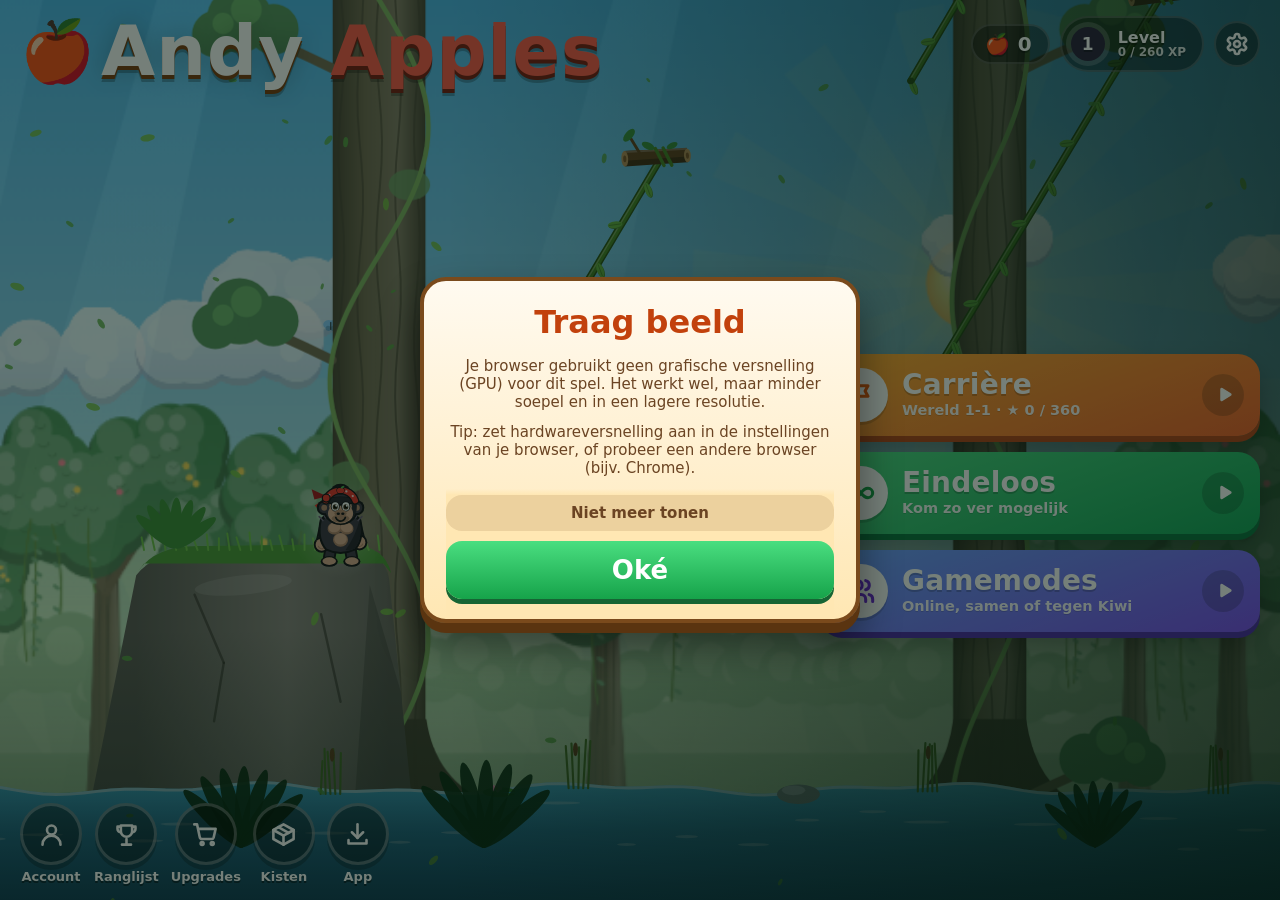
<file: uitnodiging.html>
<!DOCTYPE html>
<html lang="nl">
<head>
<meta charset="utf-8">
<meta name="viewport" content="width=device-width,initial-scale=1">
<meta name="theme-color" content="#e8322b">
<title>Je bent uitgenodigd voor Andy Apples!</title>
<!-- Uitnodigingslink voor online multiplayer (…/uitnodiging#join=lobby-id, zonder .html; de server vindt dit bestand dan zelf), gemaakt door mpInviteLink in js/mp-online.js.
     Deze pagina bestaat alleen voor de link-preview (Discord, WhatsApp, …): die ziet het stukje na # niet, dus een eigen
     pagina is de enige manier om uitnodigingen een eigen titel en afbeelding te geven. Spelers gaan meteen door naar het
     spel, met de lobbycode erbij. Afbeelding en adressen zijn volledige URL's; verhuist het spel, pas ze dan hier aan. -->
<meta name="description" content="Kom snel, de lobby staat klaar. Race tegen je vrienden door de jungle, tot 20 spelers tegelijk. Gratis in je browser.">
<meta property="og:type" content="website">
<meta property="og:site_name" content="Andy Apples">
<meta property="og:locale" content="nl_NL">
<meta property="og:url" content="https://stijnbarendse.nl/appel/uitnodiging">
<meta property="og:title" content="Je bent uitgenodigd voor Andy Apples! 🍎">
<meta property="og:description" content="Kom snel, de lobby staat klaar. Race tegen je vrienden door de jungle, tot 20 spelers tegelijk. Gratis in je browser.">
<meta property="og:image" content="https://stijnbarendse.nl/appel/og-uitnodiging.jpg">
<meta property="og:image:type" content="image/jpeg">
<meta property="og:image:width" content="1200">
<meta property="og:image:height" content="630">
<meta property="og:image:alt" content="Andy in zijn appelkostuum, Kiwi en drie gorilla's met hoeden springen samen omhoog tussen de confetti.">
<meta name="twitter:card" content="summary_large_image">
<meta name="twitter:title" content="Je bent uitgenodigd voor Andy Apples! 🍎">
<meta name="twitter:description" content="Kom snel, de lobby staat klaar. Race tegen je vrienden door de jungle, tot 20 spelers tegelijk. Gratis in je browser.">
<meta name="twitter:image" content="https://stijnbarendse.nl/appel/og-uitnodiging.jpg">
<style>
html,body{margin:0;height:100%;background:radial-gradient(circle at 50% 40%,#1f6b33,#0d2a1a 70%);color:#fff;
  font-family:"Trebuchet MS","Segoe UI",system-ui,sans-serif;display:flex;align-items:center;justify-content:center;text-align:center}
a{color:#fff;font-weight:800}
</style>
<script>
// meteen door naar het spel; de lobbycode (#join=…) gaat mee
location.replace('./' + location.hash);
</script>
</head>
<body>
<p>🍎 Je gaat naar Andy Apples…<br><a href="./" onclick="this.href = './' + location.hash">Gebeurt er niets? Tik hier.</a></p>
</body>
</html>
</file>
<file: css/style.css>
*{box-sizing:border-box;margin:0;padding:0}
html,body{height:100%;overflow:hidden;background:#0d2a1a;font-family:"Trebuchet MS","Segoe UI",system-ui,sans-serif;color:#fff;
  user-select:none;-webkit-user-select:none;-webkit-touch-callout:none;touch-action:none;-webkit-tap-highlight-color:transparent}
canvas{display:block;position:fixed;inset:0;touch-action:none;cursor:pointer}
.hidden{display:none!important}

/* ---------- HUD ---------- */
#hud{position:fixed;inset:0;pointer-events:none}
.hud-top{position:absolute;top:0;left:0;right:0;display:flex;justify-content:space-between;align-items:flex-start;
  padding:max(12px,env(safe-area-inset-top)) max(14px,env(safe-area-inset-right)) 0 max(14px,env(safe-area-inset-left));gap:8px}
.hud-col{display:flex;flex-direction:column;gap:6px;align-items:flex-start}
.hud-col.right{align-items:flex-end}
.pill{background:rgba(0,0,0,.38);border-radius:999px;padding:5px 14px;font-weight:800;font-size:20px;line-height:1.2;
  text-shadow:0 2px 0 rgba(0,0,0,.35);display:inline-flex;gap:6px;align-items:center;white-space:nowrap}
/* ping-meter: altijd rechtsboven zolang je online met anderen verbonden bent (links van de pauzeknop) */
#mpPing{position:fixed;z-index:50;pointer-events:none;top:calc(max(12px,env(safe-area-inset-top)) + 11px);right:calc(max(14px,env(safe-area-inset-right)) + 54px);
  font-size:13px;padding:3px 10px;font-variant-numeric:tabular-nums}
#mpPing[data-q=good]{background:rgba(30,150,60,.85)}#mpPing[data-q=ok]{background:rgba(190,160,20,.9)}
#mpPing[data-q=meh]{background:rgba(220,110,20,.9)}#mpPing[data-q=bad]{background:rgba(200,20,20,.85)}
/* eenmalige melding bij een langdurig slechte verbinding, onder de ping-meter (tik om weg te halen) */
#mpWarn{position:fixed;z-index:50;top:calc(max(12px,env(safe-area-inset-top)) + 64px);right:max(14px,env(safe-area-inset-right));
  max-width:min(270px,calc(100vw - 28px));padding:9px 13px;border-radius:14px;background:rgba(20,10,10,.82);border-left:4px solid #e0302a;
  color:#fff;font-size:13px;line-height:1.35;display:flex;flex-direction:column;gap:2px;pointer-events:auto;cursor:pointer;box-shadow:0 4px 14px rgba(0,0,0,.3)}
#mpWarn b{font-size:15px;font-weight:900}
#mpWarn.in{animation:mpWarnIn .3s ease-out}#mpWarn.out{animation:mpWarnOut .3s ease-in forwards}
@keyframes mpWarnIn{from{opacity:0;transform:translateX(24px)}to{opacity:1;transform:none}}
@keyframes mpWarnOut{to{opacity:0;transform:translateX(24px)}}
.pill.small{font-size:15px;padding:4px 11px}
#hudDist{font-size:26px}
#btnPause{pointer-events:auto;width:46px;height:46px;border-radius:50%;border:3px solid rgba(255,255,255,.85);background:rgba(0,0,0,.35);
  color:#fff;font-size:17px;font-weight:900;cursor:pointer}
#banner{position:absolute;top:17%;left:50%;transform:translate(-50%,-16px);opacity:0;transition:opacity .5s,transform .5s;text-align:center;width:90%}
#banner.show{opacity:1;transform:translate(-50%,0)}
#banner .big{font-size:clamp(30px,6vw,52px);font-weight:900;text-shadow:0 4px 0 rgba(0,0,0,.35),0 0 18px rgba(0,0,0,.3)}
#banner .small{font-size:clamp(15px,2.6vw,22px);font-weight:700;margin-top:4px;white-space:pre-line;text-shadow:0 2px 0 rgba(0,0,0,.4)}
#hint{position:absolute;bottom:max(9%,env(safe-area-inset-bottom));left:50%;transform:translateX(-50%);background:rgba(0,0,0,.45);
  padding:10px 18px;border-radius:16px;font-weight:800;font-size:clamp(14px,2.4vw,20px);text-align:center;max-width:92%;transition:opacity .3s}
#hint:empty{opacity:0}
body.matrix #hud{visibility:hidden}
/* ---------- Carrière: de wereldkaart ---------- */
#career.screen{padding:0;background:#000;display:none}
#career.screen.show{display:block}
#mapCanvas{position:absolute;inset:0;width:100%;height:100%;cursor:grab;touch-action:none}
#mapCanvas:active{cursor:grabbing}
.map-top{position:absolute;top:0;left:0;right:0;display:flex;align-items:center;gap:10px;padding:max(10px,env(safe-area-inset-top)) max(12px,env(safe-area-inset-right)) 0 max(12px,env(safe-area-inset-left));pointer-events:none}
.map-top>*{pointer-events:auto}
.map-plate{background:linear-gradient(#d9a86a,#a0703c);border:4px solid #5a3410;border-radius:16px;padding:4px 14px;color:#fff;text-shadow:0 2px 0 rgba(0,0,0,.35);display:flex;flex-direction:column;line-height:1.1;box-shadow:0 4px 0 #3a220f}
.map-plate small{font-size:13px;font-weight:800;opacity:.95}.map-plate b{font-size:22px;font-weight:900}
.map-wsel{display:flex;align-items:center;gap:6px;background:rgba(0,0,0,.4);border-radius:999px;padding:4px 6px;color:#fff;font-weight:900;font-size:14px;margin-left:auto}
.map-wbtn{font:inherit;width:36px;height:36px;border-radius:50%;border:none;background:rgba(255,255,255,.9);color:#5a3410;font-weight:900;cursor:pointer}
.map-wbtn:disabled{opacity:.35}
.map-top .bank{background:rgba(0,0,0,.45);color:#ffd23f}
.map-bottom{position:absolute;left:0;right:0;bottom:0;display:flex;align-items:flex-end;justify-content:center;gap:10px;padding:0 max(10px,env(safe-area-inset-right)) max(10px,env(safe-area-inset-bottom)) max(10px,env(safe-area-inset-left));pointer-events:none}
.map-bottom>*{pointer-events:auto}
.map-card{background:rgba(255,250,240,.95);color:#4a2c12;border:4px solid #7a4a1c;border-radius:20px;padding:10px 12px;width:min(520px,100%);box-shadow:0 6px 0 #5a3410}
.map-card .btn.big{margin-top:8px;padding:10px 16px;font-size:22px}
.mc-top{display:flex;justify-content:space-between;font-weight:900;font-size:16px}.mc-top span:first-child{color:#e0a800;font-size:20px;letter-spacing:2px}
.mc-ch{font-size:14px;margin-top:4px;line-height:1.3}
.mc-diff{color:#e8322b;letter-spacing:1px;font-size:14px}.mc-diff i{font-style:normal;color:rgba(74,44,18,.22)}
.mc-up{font-size:12px;margin-top:4px;color:#a0501c;font-weight:800}
html.short .mc-up{display:none}
.map-arrow{font:inherit;flex:0 0 auto;width:54px;height:54px;border-radius:50%;border:4px solid #7a4a1c;background:#fffaf0;color:#7a4a1c;font-size:22px;font-weight:900;cursor:pointer;margin-bottom:6px;box-shadow:0 4px 0 #5a3410}
.map-arrow:disabled{opacity:.4}
#career.cine .map-top,#career.cine .map-bottom{opacity:0;pointer-events:none;transition:opacity .3s}
html.short .map-card{padding:6px 10px}html.short .mc-ch{font-size:12px}html.short .map-card .btn.big{font-size:18px;padding:7px 12px;margin-top:5px}
html.short .map-plate b{font-size:18px}html.short .map-arrow{width:44px;height:44px}
html.narrow .map-wsel span{display:none}
/* ---------- Kisten ---------- */
.panel.crate>*{flex-shrink:0}
.cr-reel{position:relative;height:134px;overflow:hidden;border-radius:18px;background:#f3e2bf;box-shadow:inset 0 3px 0 rgba(122,74,28,.12)}
.cr-strip{position:absolute;left:0;top:16px;display:flex;gap:8px;padding-left:8px;will-change:transform}
.cr-card{box-sizing:border-box;flex:0 0 120px;height:102px;border-radius:14px;border:3px solid #ecd6a8;border-bottom:6px solid var(--rc);color:#4a2c12;
  background:linear-gradient(#fff 55%,color-mix(in srgb,var(--rc) 16%,#fff));display:flex;flex-direction:column;align-items:center;justify-content:center;gap:6px}
.cr-card span{font-size:40px;line-height:1}
.cr-card small{font-size:13px;font-weight:800;text-align:center;padding:0 6px;line-height:1.1}
.cr-card.win{border-color:var(--rc);box-shadow:0 0 0 3px color-mix(in srgb,var(--rc) 35%,transparent),0 6px 18px color-mix(in srgb,var(--rc) 45%,transparent);transform:scale(1.04);transition:transform .3s,box-shadow .3s}
.cr-mark{position:absolute;left:50%;top:0;bottom:0;width:4px;margin-left:-2px;border-radius:2px;background:#c2410c}
.cr-mark::before,.cr-mark::after{content:'';position:absolute;left:-7px;border:9px solid transparent}
.cr-mark::before{top:0;border-top-color:#c2410c}.cr-mark::after{bottom:0;border-bottom-color:#c2410c}
.cr-result{min-height:44px;font-size:18px;font-weight:800;display:flex;flex-direction:column;align-items:center;justify-content:center}
.cr-result b{font-size:24px}
.cr-result>small:only-child{font-size:16px;color:#7a5a3a}
.cr-odds{display:flex;flex-wrap:wrap;justify-content:center;gap:6px 14px;font-size:13px;color:#7a5a3a}
.cr-odds span{display:inline-flex;align-items:center;gap:5px}
.cr-odds i{width:10px;height:10px;border-radius:3px}
.cr-bottom{display:flex;gap:16px;align-items:stretch;text-align:left}
.cr-look{flex:0 0 180px;position:relative;align-self:flex-start;font-weight:800;color:#7a3d10;font-size:12px}
.cr-look small{position:absolute;left:50%;top:8px;transform:translateX(-50%);white-space:nowrap;background:rgba(255,255,255,.75);border-radius:999px;padding:2px 9px}
#crPreview{display:block;position:static;inset:auto;cursor:default;background:radial-gradient(#fff6de,#f3d9a0);border-radius:18px;border:3px solid #e8c98a;width:180px;height:201px}
.wardrobe{flex:1;min-width:0;display:flex;flex-direction:column;gap:10px}
.wd-tabs{display:flex;gap:4px;background:#f3e2bf;border-radius:14px;padding:4px}
.wd-tab{flex:1;font:inherit;font-size:15px;font-weight:800;border:0;border-radius:10px;padding:8px 6px;background:none;color:#7a5a3a;cursor:pointer}
.wd-tab small{font-size:12px;opacity:.7}
.wd-tab.sel{background:#fff;color:#4a2c12;box-shadow:0 2px 0 #e0c592}
.wd-grid{display:grid;grid-template-columns:repeat(auto-fill,minmax(76px,1fr));gap:8px}
.wd-tile{font:inherit;display:flex;flex-direction:column;align-items:center;justify-content:center;gap:4px;height:88px;padding:6px 4px;border-radius:14px;
  border:3px solid #ecd6a8;border-bottom:5px solid var(--rc,#d8bd88);background:#fff;color:#4a2c12;cursor:pointer;text-align:center}
.wd-tile span{font-size:32px;line-height:1}
.wd-tile .ico{width:30px;height:30px;color:#b89a6a}
.wd-tile small{font-size:12px;font-weight:800;line-height:1.1;max-width:100%;overflow-wrap:anywhere}
.wd-tile.locked small{font-size:14px;letter-spacing:1px}
.wd-tile.sel{border-color:var(--rc,#7c3aed);box-shadow:0 0 0 3px color-mix(in srgb,var(--rc,#7c3aed) 30%,transparent);background:#fffaf0}
.wd-tile.locked{cursor:default;background:#f6ecd8;border-style:dashed;border-bottom-style:solid;color:#b89a6a}
.wd-tile.locked small{color:var(--rc)}
.lootgot{margin:4px 0 10px;font-weight:800;color:#7a3d10}
html.slim .cr-bottom{flex-direction:column;align-items:stretch} html.slim .cr-look{align-self:center}
html.slim #crPreview{width:120px;height:134px}
html.short .cr-reel{height:100px} html.short .cr-strip{top:10px} html.short .cr-card{height:80px;gap:3px} html.short .cr-card span{font-size:30px} html.short .cr-result{min-height:40px;font-size:15px} html.short .cr-result b{font-size:19px}
html.short .cr-look{flex-basis:130px} html.short #crPreview{width:130px;height:145px} html.short .wd-tile{height:72px} html.short .wd-tile span{font-size:26px}
#headStart{position:absolute;right:max(14px,env(safe-area-inset-right));top:50%;transform:translateY(-50%);pointer-events:auto;
  background:rgba(0,0,0,.5);border-radius:20px;padding:12px 14px;display:flex;flex-direction:column;gap:6px;align-items:stretch;text-align:center;max-width:220px}
#headStart b{font-size:20px;font-weight:900}
#headStart small{font-size:13px;font-weight:700;opacity:.9;margin-bottom:2px}
#hsBtns{display:flex;flex-direction:column;gap:6px}
#hsBtns .btn{margin:0;width:100%}
html.short #headStart{padding:8px 10px;gap:4px} html.short #headStart small{display:none}
#hint.pulse{animation:pulse 1.2s ease-in-out infinite}
@keyframes pulse{50%{transform:translateX(-50%) scale(1.06)}}

/* ---------- Schermen ---------- */
.screen{position:fixed;inset:0;display:none;align-items:center;justify-content:center;padding:14px;background:rgba(5,22,12,.42)}
.screen.show{display:flex}
.popup{position:fixed;inset:0;z-index:20;display:flex;align-items:center;justify-content:center;padding:14px;background:rgba(5,22,12,.55)}
.panel{background:linear-gradient(#fffaf0,#ffe7b3);color:#4a2c12;border-radius:26px;border:4px solid #7a4a1c;
  box-shadow:0 10px 0 #5a3410,0 22px 40px rgba(0,0,0,.45);padding:20px 22px;max-width:540px;width:100%;
  max-height:calc(100% - 16px);overflow:auto;text-align:center;touch-action:pan-y;user-select:text;-webkit-user-select:text}
.panel.wide{max-width:880px}
h2{font-size:32px;font-weight:900;color:#c2410c;margin-bottom:4px}
.sub{font-size:15px;margin:4px 0 12px;color:#6b4423}
.logo{display:flex;align-items:center;justify-content:center;gap:6px;margin-bottom:2px}
.logo h1{font-size:clamp(40px,9vw,64px);font-weight:900;color:#7a3d10;letter-spacing:1px;line-height:1;
  text-shadow:0 4px 0 #f6c453}
.logo h1 span{color:#e8322b;text-shadow:0 4px 0 #7a1a12}
.logo-apple{cursor:pointer;-webkit-tap-highlight-color:transparent;user-select:none;font-size:clamp(40px,9vw,60px);display:inline-block;animation:swing 2.4s ease-in-out infinite;transform-origin:50% 0}
@keyframes swing{0%,100%{transform:rotate(-14deg)}50%{transform:rotate(14deg)}}
.tag{font-weight:700;margin:6px 0 12px;color:#6b4423}
.row{display:flex;gap:10px;justify-content:center;flex-wrap:wrap;margin-top:10px}
.row .btn{flex:1 1 150px}
.btn{font:inherit;font-weight:900;font-size:18px;border:none;border-radius:16px;padding:12px 18px;cursor:pointer;color:#fff;
  background:linear-gradient(#f59e0b,#d97706);box-shadow:0 5px 0 #92400e;transition:transform .06s,box-shadow .06s;position:relative}
.btn:active:not(:disabled){transform:translateY(4px);box-shadow:0 1px 0 #92400e}
.btn.green{background:linear-gradient(#4ade80,#16a34a);box-shadow:0 5px 0 #166534}
.btn.green:active:not(:disabled){box-shadow:0 1px 0 #166534}
.btn.red{background:linear-gradient(#f87171,#dc2626);box-shadow:0 5px 0 #7f1d1d}
.btn.ghost{background:rgba(122,74,28,.14);color:#6b4423;box-shadow:none;font-size:15px;padding:9px 14px}
.row .btn.ghost{flex:1 1 120px}
.btn.ghost.red{color:#b91c1c}
.btn.big{font-size:26px;padding:14px 20px;width:100%}
.btn:disabled{filter:grayscale(.8);opacity:.6;cursor:not-allowed}
.badge{position:absolute;top:-8px;right:-6px;background:#e8322b;color:#fff;border-radius:999px;font-size:13px;padding:2px 8px;
  box-shadow:0 2px 0 #7a1a12;animation:pulse2 1s ease-in-out infinite}
@keyframes pulse2{50%{transform:scale(1.15)}}
.bank{font-size:22px;font-weight:900;background:#fff3c4;border:3px solid #e0a82e;border-radius:999px;padding:4px 14px;color:#7a4a1c}
.grid{display:grid;grid-template-columns:repeat(auto-fill,minmax(260px,1fr));gap:8px;margin:4px 0 8px;text-align:left}
.card{background:#fff;border:3px solid #e8c98a;border-radius:16px;padding:8px 10px;display:flex;align-items:center;gap:10px}
.card.maxed{border-color:#4ade80;background:#f0fdf4}
.card .ic{font-size:28px;line-height:1;flex:none}
.card-mid{flex:1;min-width:0;display:flex;flex-direction:column;gap:3px}
.card-mid b{font-size:16px;line-height:1.1}
.card-mid small{font-size:12.5px;color:#7a5a3a;line-height:1.2}
.pips{display:flex;gap:3px;max-width:120px}
.pips i{flex:1;height:6px;border-radius:3px;background:linear-gradient(90deg,#f59e0b calc(var(--f,0)*100%),#ecdcb8 0)}
.pips i.on{background:#f59e0b}
.card b .tier{font-style:normal;font-size:11px;font-weight:800;color:#a0703c;margin-left:4px}
.card.maxed .pips i.on{background:#22c55e}
.buy{font-size:16px;padding:8px 10px;flex:none;min-width:78px;box-shadow:0 4px 0 #92400e}
.locks{display:flex;flex-wrap:wrap;gap:6px;margin:2px 0 6px}
.locks span{background:rgba(122,74,28,.1);border-radius:999px;padding:3px 10px;font-size:13px;font-weight:700;color:#7a5a3a}
/* upgrades: kop en knoppen blijven altijd in beeld, alleen de lijst scrolt */
.panel.shop{display:flex;flex-direction:column;overflow:hidden;padding-bottom:12px}
.shop-list{flex:1 1 auto;min-height:0;overflow:auto;touch-action:pan-y;margin:6px -8px 0;padding:0 8px}
.shop-foot{flex:none;margin-top:4px;padding-top:8px;border-top:2px dashed rgba(122,74,28,.25)}
.results{background:rgba(122,74,28,.1);border-radius:16px;padding:8px 14px;margin:8px 0 12px;text-align:left}
.results div{display:flex;justify-content:space-between;padding:5px 0;font-size:17px;border-bottom:1px dashed rgba(122,74,28,.25)}
.results div:last-child{border:none}
.results .total{font-size:21px;font-weight:900;color:#c2410c}
.record{display:inline-block;background:#fde047;color:#7a4a1c;font-weight:900;border-radius:999px;padding:5px 16px;margin:4px 0;
  animation:pulse2 1s ease-in-out infinite}
.msg{min-height:22px;margin:10px 0;font-weight:800}
.msg.ok{color:#15803d}.msg.err{color:#b91c1c}
.help{text-align:left;line-height:1.45;font-size:15px}
.help li{margin:0 0 6px 20px}
.help h3{margin:12px 0 6px;color:#c2410c}
.biomes div{background:rgba(122,74,28,.1);border-radius:10px;padding:6px 8px;font-size:14px}
.stack>*+*{margin-top:10px}
.xp{background:rgba(122,74,28,.1);border-radius:12px;padding:6px 10px;margin:4px 0 10px;text-align:left}
.xp-top{display:flex;justify-content:space-between;font-size:14px;font-weight:800;color:#6b4423}
.xp-bar{height:10px;border-radius:5px;background:#ecdcb8;margin-top:4px;overflow:hidden}
.xp-bar i{display:block;height:100%;background:linear-gradient(90deg,#60a5fa,#a855f7);border-radius:5px}
.card.locked{opacity:.6;background:#f4efe6;border-style:dashed}
.lvgrid{display:grid;grid-template-columns:repeat(auto-fill,minmax(82px,1fr));gap:10px;margin:8px 0 14px}
.lv{font:inherit;border:3px solid #7a4a1c;border-radius:16px;min-height:86px;color:#fff;cursor:pointer;display:flex;flex-direction:column;
  align-items:center;justify-content:center;gap:2px;text-shadow:0 2px 0 rgba(0,0,0,.45);box-shadow:0 4px 0 #5a3410}
.lv b{font-size:28px;font-weight:900;line-height:1}
.lv span{font-size:15px;color:#ffe46b;letter-spacing:1px}
.lv small{font-size:16px}
.lv.locked{background:#bfae95;color:#6b5a45;cursor:not-allowed;text-shadow:none}
.lv:active:not(:disabled){transform:translateY(3px);box-shadow:0 1px 0 #5a3410}
.bigstars{font-size:52px;letter-spacing:6px;color:#e3d3b0;margin:2px 0 6px}
.bigstars .on{color:#f5b800;text-shadow:0 3px 0 #b8860b}

/* ---------- Hoofdmenu ---------- */
#menu{background:linear-gradient(90deg,rgba(5,22,12,0) 35%,rgba(5,22,12,.55)),linear-gradient(0deg,rgba(5,22,12,.45),rgba(5,22,12,0) 30%);padding:0}
.mm{position:absolute;inset:0;display:grid;grid-template-columns:1fr minmax(300px,440px);grid-template-rows:auto 1fr auto;
  grid-template-areas:"top top" "free modes" "bar modes";gap:14px;
  padding:max(16px,env(safe-area-inset-top)) max(20px,env(safe-area-inset-right)) max(16px,env(safe-area-inset-bottom)) max(20px,env(safe-area-inset-left))}
.mm-top{grid-area:top;display:flex;justify-content:space-between;align-items:flex-start;gap:12px;flex-wrap:wrap}
.mm-logo{display:flex;align-items:center;gap:6px}
.mm-logo h1{font-size:clamp(38px,6.5vw,70px);font-weight:900;color:#fff;line-height:.95;letter-spacing:1px;
  text-shadow:0 4px 0 #7a3d10,0 7px 0 rgba(0,0,0,.25),0 0 24px rgba(0,0,0,.25)}
.mm-logo h1 span{color:#ff5a4a;text-shadow:0 4px 0 #7a1a12,0 7px 0 rgba(0,0,0,.25)}
.mm-status{display:flex;gap:10px;align-items:center}
.chip{display:flex;align-items:center;gap:8px;background:rgba(0,0,0,.42);border:2px solid rgba(255,255,255,.18);border-radius:999px;
  padding:6px 16px 6px 12px;font-size:20px;font-weight:900;color:#fff;text-shadow:0 2px 0 rgba(0,0,0,.35)}
.chip.lvl{padding:4px 16px 4px 4px}
.ring{--p:0;width:44px;height:44px;border-radius:50%;display:grid;place-items:center;
  background:conic-gradient(#a855f7 calc(var(--p)*1%),rgba(255,255,255,.18) 0)}
.ring b{width:34px;height:34px;border-radius:50%;background:#2a1f3d;display:grid;place-items:center;font-size:17px}
.lvl-txt{display:flex;flex-direction:column;line-height:1.1}
.lvl-txt b{font-size:16px}.lvl-txt small{font-size:12px;font-weight:700;opacity:.85}
/* start-animatie van Eindeloos: alles vliegt weg, de titel knalt in beeld */
#menu.leaving{background:transparent;transition:background .5s}
#menu.leaving .mode{transform:translateX(130%) rotate(4deg);opacity:0;transition:transform .5s cubic-bezier(.6,-.3,.8,.5),opacity .5s}
#menu.leaving .mode:nth-child(2){transition-delay:.06s}#menu.leaving .mode:nth-child(3){transition-delay:.12s}#menu.leaving .mode:nth-child(4){transition-delay:.18s}
#menu.leaving .mm-top{transform:translateY(-140%);opacity:0;transition:transform .45s ease-in,opacity .45s}
#menu.leaving .mm-bar{transform:translateY(160%);opacity:0;transition:transform .45s ease-in,opacity .45s}
#menu.leaving *{pointer-events:none}
.mm-modes{grid-area:modes;display:flex;flex-direction:column;justify-content:center;gap:16px}
.mode{font:inherit;display:flex;align-items:center;gap:14px;width:100%;border:none;border-radius:24px;padding:18px 20px;cursor:pointer;
  color:#fff;text-align:left;box-shadow:0 7px 0 rgba(0,0,0,.28),0 16px 30px rgba(0,0,0,.25);transition:transform .12s,box-shadow .12s;
  border:3px solid rgba(255,255,255,.35)}
.mode:hover{transform:translateY(-3px)}
.mode:active{transform:translateY(4px);box-shadow:0 2px 0 rgba(0,0,0,.28)}
.mode.career{background:linear-gradient(135deg,#ffb020,#e8532b)}
.mode.endless{background:linear-gradient(135deg,#4ade80,#0f9d58)}
.mode-ic{font-size:44px;line-height:1;filter:drop-shadow(0 3px 0 rgba(0,0,0,.25))}
.mode-txt{flex:1;display:flex;flex-direction:column;gap:3px}
.mode-t{font-size:30px;font-weight:900;text-shadow:0 3px 0 rgba(0,0,0,.25);line-height:1}
.mode-s{font-size:15px;font-weight:800;opacity:.95}
.mode-go{width:48px;height:48px;border-radius:50%;background:rgba(255,255,255,.25);display:grid;place-items:center;font-size:22px}
.mm-bar{grid-area:bar;display:flex;gap:12px;align-items:flex-end;flex-wrap:wrap}
.ib{font:inherit;position:relative;display:flex;flex-direction:column;align-items:center;gap:4px;background:none;border:none;color:#fff;cursor:pointer;
  font-weight:800;text-shadow:0 2px 0 rgba(0,0,0,.5)}
.ib-ic{width:62px;height:62px;border-radius:50%;display:grid;place-items:center;font-size:28px;background:rgba(0,0,0,.42);
  border:3px solid rgba(255,255,255,.3);box-shadow:0 5px 0 rgba(0,0,0,.25);transition:transform .12s}
.ib:hover .ib-ic{transform:translateY(-3px)}
.ib:active .ib-ic{transform:translateY(3px)}
.ib small{font-size:13px}
a.ib{text-decoration:none}
.ib .badge{top:-4px;right:2px}
/* smal of staand scherm (klassen worden door het spel gezet, zodat ze ook kloppen als het beeld gedraaid is) */
html.narrow{--narrow:1}
@supports (display:grid){
  html.narrow #menu{background:linear-gradient(0deg,rgba(5,22,12,.65),rgba(5,22,12,0) 60%)}
  html.narrow .mm{grid-template-columns:1fr;grid-template-areas:"top" "free" "modes" "bar";grid-template-rows:auto 1fr auto auto}
  html.narrow .mm-bar{justify-content:space-around;flex-wrap:nowrap;gap:2px}
  html.touch.narrow .ib-ic{width:54px;height:54px;font-size:24px}html.touch.narrow .ib small{font-size:11.5px}
  html.narrow .mode{padding:14px 16px}html.narrow .mode-t{font-size:25px}html.narrow .mode-ic{font-size:36px}
}
/* laag scherm (telefoon liggend) */
html.short .mm{gap:8px;padding:10px 16px}
html.short .mm-logo h1{font-size:40px}html.short .logo-apple{font-size:36px}
html.short .mm-modes{gap:9px}
html.short .mode{padding:9px 14px;border-radius:18px}html.short .mode-t{font-size:22px}html.short .mode-ic{font-size:30px}html.short .mode-s{font-size:13px}
html.short .mode-go{width:38px;height:38px;font-size:18px}
html.short .ib-ic{width:48px;height:48px;font-size:22px}html.short .ib small{font-size:12px}
html.short .chip{font-size:17px;padding:4px 12px 4px 10px}html.short .ring{width:36px;height:36px}html.short .ring b{width:28px;height:28px;font-size:14px}
html.short .panel{padding:14px 18px}html.short h2{font-size:26px}html.short .panel.shop h2{font-size:22px}html.short .card{padding:6px 8px}
/* gedraaid beeld: de hele pagina een kwartslag gedraaid, zodat je een staande telefoon liggend kunt gebruiken */
html.rot body{position:fixed;top:0;left:0;transform-origin:0 0}
html.rot .panel{touch-action:auto}

/* ---------- Multiplayer ---------- */
.btn.kiwi{background:linear-gradient(#a3d65c,#4caf2e);box-shadow:0 5px 0 #2c6e18}
.btn.local{background:linear-gradient(#60a5fa,#7c3aed);box-shadow:0 5px 0 #4c1d95}
#hud.local .hud-col:not(.right),#hud.local #hudItems{display:none!important}
#hud.local .hud-top{justify-content:flex-end}
.mode.multi{background:linear-gradient(135deg,#60a5fa,#7c3aed)}
.mp-status{display:flex;align-items:center;justify-content:center;gap:8px;font-weight:800;font-size:15px;margin:2px 0 12px}
.mp-status i{width:12px;height:12px;border-radius:50%;background:#dc2626;box-shadow:0 0 0 3px rgba(220,38,38,.2)}
.mp-status.on i{background:#16a34a;box-shadow:0 0 0 3px rgba(22,163,74,.25)}
.mp-status.wait i{background:#f59e0b;box-shadow:0 0 0 3px rgba(245,158,11,.25);animation:pulse2 1s infinite}
.mp-vs{display:grid;grid-template-columns:1fr auto 1fr;gap:6px;align-items:center;margin:8px 0}
.mp-vs .pl{background:#fff;border:3px solid #e8c98a;border-radius:16px;padding:8px;font-weight:900;font-size:17px;overflow:hidden;text-overflow:ellipsis;white-space:nowrap}
.mp-vs .pl.me{border-color:#e8322b}.mp-vs .pl.opp{border-color:#2f7fe0}
.mp-vs span{font-weight:900;color:#c2410c}
.setup ol{margin:6px 0 6px 22px}
.setup li{margin-bottom:8px}
.setup .tip{background:#fff3c4;border:2px solid #e0a82e;border-radius:12px;padding:8px 12px;margin:8px 0;font-size:14px}
#mpHud{position:absolute;top:max(12px,env(safe-area-inset-top));left:50%;transform:translateX(-50%);width:min(46vw,420px);text-align:center}
#mpHud .track{position:relative;height:14px;border-radius:7px;background:rgba(0,0,0,.38);border:2px solid rgba(255,255,255,.5);margin-top:22px;margin-bottom:22px}
#mpHud .track .flag{position:absolute;right:-14px;top:-12px;font-size:22px}
#mpHud .dot{position:absolute;top:50%;width:26px;height:26px;margin:-13px 0 0 -13px;border-radius:50%;border:3px solid #fff;display:grid;place-items:center;font-size:13px;transition:left .1s linear}
#mpHud .dot.me{background:#e8322b;z-index:2}
#mpHud .dot.me .tag{top:26px}#mpHud .dot.opp{background:#2f7fe0}
#mpHud .tag{position:absolute;top:-22px;transform:translateX(-50%);font-size:12px;font-weight:900;white-space:nowrap;text-shadow:0 2px 0 rgba(0,0,0,.5);margin:0;color:#fff}
#mpHud .info{font-weight:900;font-size:17px;text-shadow:0 2px 0 rgba(0,0,0,.45);margin-top:6px}
#mpCount{position:absolute;top:30%;left:50%;transform:translate(-50%,-50%);font-size:clamp(70px,16vw,150px);font-weight:900;
  text-shadow:0 6px 0 rgba(0,0,0,.35),0 0 30px rgba(0,0,0,.3)}
#mpCount.pop{animation:cpop .9s ease-out}
@keyframes cpop{0%{transform:translate(-50%,-50%) scale(1.8);opacity:0}25%{transform:translate(-50%,-50%) scale(1);opacity:1}100%{opacity:.9}}
html.slim #mpHud{top:auto;bottom:max(10px,env(safe-area-inset-bottom));width:80vw} html.slim #mpHud:not(.hidden) ~ #hint{bottom:120px}
.mp-status.wait{margin:18px 0}
/* multiplayerscherm: zelfde opbouw als Instellingen (klein kopje boven een witte kaart) */
.mpp{max-width:560px}
.btn.sm{font-size:15px;padding:7px 12px;box-shadow:0 3px 0 #166534}
.btn.sm:not(.green){box-shadow:0 3px 0 #92400e}
.btn.ghost.sm{box-shadow:none;font-size:14px;padding:6px 12px}
.grp-h{display:flex;justify-content:space-between;align-items:center;gap:8px;min-height:32px;margin:0 0 0 8px}
.grp-h h3{margin:0;font-size:12.5px;font-weight:900;letter-spacing:.8px;text-transform:uppercase;color:#a0724a}
.grp-h h3 span{margin-left:4px;color:#c9a57c}
.grp-note{font-size:13px;font-weight:700;color:#a0724a}
.mp-name{flex:0 1 170px;min-width:0;font:inherit;font-weight:800;font-size:16px;border:2px solid #f0dcb4;border-radius:10px;padding:6px 10px;color:#4a2c12;background:#fffaf0;text-align:right}
.mp-name:focus{outline:none;border-color:#f59e0b;background:#fff}
.mp-name[readonly]{background:none;border-color:transparent;color:#7a5a3a}
/* keuzes: een gesegmenteerde knop */
.seg{flex:1;display:flex;gap:3px;padding:3px;border-radius:12px;background:#f6ead2}
.set-lbl+.seg{flex:0 1 auto}
.seg button{flex:1 1 0;font:inherit;font-weight:800;font-size:14.5px;border:none;border-radius:9px;padding:7px 10px;cursor:pointer;color:#7a5a3a;background:none;white-space:nowrap}
.seg button.sel{background:#fff;color:#c2410c;box-shadow:0 2px 0 rgba(122,74,28,.18)}
.seg button:disabled{cursor:default}
#mp .set-lbl{text-align:left}
/* smal scherm: de keuzeknoppen onder het label in plaats van ernaast */
@media (max-width:480px){
  #mp .set-row:has(>.seg){flex-wrap:wrap;gap:6px 12px}
  #mp .set-lbl+.seg{flex:1 1 100%}
  .seg button{padding:7px 4px;font-size:14px}
  #mp .p-head{grid-template-columns:auto minmax(0,1fr) auto}
  #mpTitle{font-size:26px}
}
/* laag scherm: spelers en spelmodus naast elkaar, de keuzeknoppen onder hun label */
html.short #mpRoom.set-groups{grid-template-columns:minmax(0,1fr) minmax(0,1.3fr)}
html.short #mp .set-row:has(>.seg){flex-wrap:wrap;gap:4px 12px}
html.short #mp .set-lbl+.seg{flex:1 1 100%}
.grp-h h3{white-space:nowrap}
.seg button:disabled:not(.sel){opacity:.55}
.mp-desc{margin:0;padding:0 14px 10px;font-size:13.5px;line-height:1.35;color:#7a5a3a;text-align:left}
#mpModeRow.hidden+.mp-desc{padding-top:10px}
/* spelers */
.players{list-style:none;display:flex;flex-wrap:wrap;gap:6px;padding:10px;max-height:min(26vh,160px);overflow:auto;touch-action:pan-y}
.players li{display:flex;align-items:center;gap:6px;background:#fff8ea;border:2px solid #f0dcb4;border-radius:999px;padding:4px 12px 4px 6px;font-weight:800;font-size:15px}
.players li b{font-weight:800}
.players li i{width:14px;height:14px;border-radius:50%;flex:none;border:2px solid rgba(0,0,0,.2)}
.players li small{color:#a0724a;font-weight:700;font-size:12.5px}
.players li.me{border-color:#f3a6a2}
.players li.left{opacity:.5;text-decoration:line-through}
.players li.empty{background:none;border:none;color:#a0724a;font-weight:700;font-size:14px}
.players.stack{flex-direction:column;flex-wrap:nowrap}
.players.stack li{border-radius:12px;padding:6px 12px 6px 8px;flex-wrap:wrap}
.players .keys{margin-left:auto;font-size:13px;font-weight:700;color:#7a5a3a}
.players .keys kbd{font-size:12px}
/* lobbylijst */
.lobbies{list-style:none;margin:0;max-height:min(34vh,240px);overflow:auto;touch-action:pan-y}
.lobbies li{display:flex;align-items:center;gap:8px;padding:8px 10px 8px 14px;border-top:2px solid #f6ead2;font-weight:800}
.lobbies li:first-child{border-top:none}
.lobbies li span{flex:1;min-width:0;overflow:hidden;text-overflow:ellipsis;white-space:nowrap}
.lobbies li small{font-weight:700;color:#a0724a}
.lobbies .empty{display:block;text-align:center;color:#a0724a;font-weight:700;padding:14px 10px}
.rank{list-style:none;text-align:left;margin:6px 0;max-height:min(46vh,380px);overflow:auto;touch-action:pan-y}
.rank li{display:grid;grid-template-columns:34px 16px 1fr auto;gap:8px;align-items:center;padding:6px 10px;border-radius:10px;font-weight:800}
.rank li:nth-child(odd){background:rgba(122,74,28,.08)}
.rank li.me{background:#fff3c4;outline:2px solid #e0a82e}
.rank li b{color:#c2410c}
.rank li i{width:14px;height:14px;border-radius:50%;border:2px solid rgba(0,0,0,.25)}
.rank li span:last-child{text-align:right;white-space:nowrap}
.acc input{font:inherit;font-weight:700;border:3px solid #e8c98a;border-radius:12px;padding:9px 12px;width:100%;color:#4a2c12;background:#fff;margin-top:8px}
.lb{list-style:none;text-align:left;margin:6px 0;max-height:min(52vh,420px);overflow:auto;touch-action:pan-y}
.lb li{display:grid;grid-template-columns:34px 1fr auto;gap:8px;align-items:center;padding:6px 10px;border-radius:10px;font-weight:800}
.lb li:nth-child(odd){background:rgba(122,74,28,.08)}
.lb li.me{background:#fff3c4;outline:2px solid #e0a82e}
.lb li b{color:#c2410c}
.lb .empty{display:block;text-align:center;font-weight:700;color:#7a5a3a;background:none}
.dbg label{display:block;text-align:left;font-weight:800;margin:12px 0 2px}
.dbg label span{float:right;color:#c2410c}
.dbg input[type=range]{width:100%}
.dbg-sfx{flex-wrap:nowrap;margin-top:4px}
.dbg-sfx select{flex:1;min-width:0;font:inherit;font-weight:800;border:3px solid #e8c98a;border-radius:12px;padding:8px 10px;color:#4a2c12;background:#fff}
.dbg input[type=password]{font:inherit;font-weight:800;border:3px solid #e8c98a;border-radius:12px;padding:8px 10px;width:100%;text-align:center;color:#4a2c12;background:#fff}
kbd{background:#fff;border:2px solid #d6b77a;border-bottom-width:4px;border-radius:6px;padding:0 6px;font-weight:800;font-size:13px}

/* ---------- Vaste opbouw van elk paneel ----------
   kop: ← links (terug/menu), titel in het midden, rechts eventueel een icoon of teller;
   onderaan: eerst de overige knoppen, dan de hoofdactie (groot en groen), altijd op dezelfde plek. */
.panel{display:flex;flex-direction:column;gap:12px}
.panel>*{margin-top:0;margin-bottom:0}
.panel .sub:empty,.panel .msg:empty{display:none}
.p-head{display:grid;grid-template-columns:1fr auto 1fr;align-items:center;gap:8px;min-height:44px}
.p-head>:first-child{justify-self:start}
.p-head>:last-child{justify-self:end}
.p-head h2{margin:0;text-align:center;line-height:1.1}
.ic-btn{flex:none;width:44px;height:44px;border-radius:50%;border:none;display:grid;place-items:center;cursor:pointer;
  font:inherit;font-size:22px;font-weight:900;line-height:1;color:#6b4423;background:rgba(122,74,28,.14);transition:background .12s,transform .06s}
.ic-btn:hover{background:rgba(122,74,28,.24)}
.ic-btn:active{transform:translateY(2px)}
.p-foot{display:flex;flex-direction:column;gap:10px;margin-top:2px}
.p-foot .row{margin:0}
.p-foot.cr-foot{flex-direction:row}.cr-foot .btn{flex:1}
#btnCrBuy{background:#ffe9b0;color:#7a4a1c;border-color:#e0b35a;box-shadow:0 4px 0 #c08a2a}
#btnCrBuy:disabled{opacity:.5}
#btnCrBuy small{display:block;font-size:12px;font-weight:700;opacity:.8}
.p-foot .btn.big{width:100%}
.link{align-self:center;background:none;border:none;padding:4px 8px;font:inherit;font-size:14px;font-weight:700;color:#7a5a3a;
  text-decoration:underline;cursor:pointer}
.link.red{color:#b91c1c}
.shop-foot{margin-top:4px}
/* de onderbalk (met de hoofdactie) blijft onderaan het paneel staan; de inhoud scrollt eronder door */
.panel{--pb:20px}
html.short .panel{--pb:14px}
.p-foot{position:sticky;bottom:calc(-1 * var(--pb));z-index:1;padding:6px 0 var(--pb);margin:0 0 calc(-1 * var(--pb));
  background:linear-gradient(rgba(255,231,179,0),#ffe7b3 6px)}
/* een onderbalk zonder zichtbare knoppen neemt geen ruimte in (en dekt niets af) */
.p-foot:not(:has(> :not(.hidden))){display:none}
.record{align-self:center}
/* hoofdmenu: instellingen als klein tandwiel naast appels en level */
.mm-cog{width:46px;height:46px;font-size:22px;background:rgba(0,0,0,.42);border:2px solid rgba(255,255,255,.18);color:#fff}
.mm-cog:hover{background:rgba(0,0,0,.55)}
/* lage schermen (telefoon liggend): compacter, zodat alles in beeld past */
html.short .mm-bar{flex-wrap:nowrap;gap:6px}
html.short .mm-cog{width:40px;height:40px;font-size:19px}
html.short .panel{gap:9px}
html.short .ic-btn{width:38px;height:38px;font-size:19px}
html.short .p-head{min-height:38px}
html.short .results{padding:4px 12px}
html.short .results div{padding:3px 0;font-size:15px}
html.short .results .total{font-size:18px}
html.short .bigstars{font-size:34px;margin:0}
html.short .btn.big{font-size:22px;padding:10px 18px}
/* ---------- Instellingen: gegroepeerde kaarten met schakelaars ---------- */
.set-groups{display:flex;flex-direction:column;gap:12px}
.set-group{display:flex;flex-direction:column;gap:6px;text-align:left}
.set-group h3{margin:0 0 0 8px;font-size:12.5px;font-weight:900;letter-spacing:.8px;text-transform:uppercase;color:#a0724a}
.set-card{background:#fff;border:2px solid #f0dcb4;border-radius:18px;box-shadow:0 3px 0 rgba(122,74,28,.12);overflow:hidden}
.set-row{display:flex;align-items:center;gap:12px;padding:10px 12px 10px 10px;border-top:2px solid #f6ead2}
.set-row:first-child{border-top:none}
.set-ic{flex:none;width:34px;height:34px;border-radius:10px;display:grid;place-items:center;font-size:18px;background:#fff1d6}
.set-lbl{flex:1;font-weight:800;font-size:16px;color:#4a2c12}
.svx{font-style:normal;font-family:'Courier New',monospace;font-weight:900;color:#79c143;letter-spacing:-1px;text-shadow:0 0 6px rgba(121,193,67,.6),2px 2px 0 #1c1f22;background:#2e3236;border-radius:6px;padding:0 4px}
.set-lbl small{display:block;font-size:12px;font-weight:700;color:#a0703c}
.set-ic.s6{background:#fde7e7;font-size:20px}
.btn.rst{padding:7px 14px;font-size:15px;background:#fff;color:#c62828;border:2px solid #f3b8b8;box-shadow:0 3px 0 #f3b8b8}
.btn.rst.sure{background:#e53935;color:#fff;border-color:#b71c1c;box-shadow:0 3px 0 #8e1515}
.btn.rst.done{background:#e8f5e9;color:#2e7d32;border-color:#a5d6a7;box-shadow:0 3px 0 #a5d6a7}
/* schakelaar: baan met een schuivend bolletje (de tekst Aan/Uit is er voor schermlezers) */
.tgl{flex:none;position:relative;width:54px;height:32px;border:none;border-radius:999px;padding:0;cursor:pointer;
  font-size:0;color:transparent;background:#dccaa6;transition:background .15s}
.tgl::after{content:'';position:absolute;top:3px;left:3px;width:26px;height:26px;border-radius:50%;background:#fff;
  box-shadow:0 2px 4px rgba(0,0,0,.25);transition:transform .15s}
.tgl.on{background:#22c55e}
.tgl.on::after{transform:translateX(22px)}
.tgl:focus-visible{outline:3px solid #f59e0b;outline-offset:2px}
/* kwaliteitsschuifje */
.qual{padding:10px 14px 12px 10px}
.qual-h{display:flex;align-items:center;gap:12px}
.qual-h label{flex:1;font-weight:800;font-size:16px;color:#4a2c12}
.qual-h span:last-child{font-size:13px;font-weight:800;color:#c2410c;background:#fff1d6;border-radius:999px;padding:3px 10px}
.qual-h span:last-child:empty{display:none}
.qual input[type=range],.set-vol input[type=range]{--p:0;-webkit-appearance:none;appearance:none;display:block;width:calc(100% - 8px);height:10px;margin:18px 4px 10px;
  border-radius:5px;cursor:pointer;outline:none;background:linear-gradient(90deg,#f59e0b calc(var(--p)*1%),#ead7b0 0)}
.qual input[type=range]::-webkit-slider-thumb,.set-vol input[type=range]::-webkit-slider-thumb{-webkit-appearance:none;width:28px;height:28px;border-radius:50%;border:4px solid #fff;
  background:#f59e0b;box-shadow:0 2px 6px rgba(0,0,0,.3)}
.qual input[type=range]::-moz-range-thumb,.set-vol input[type=range]::-moz-range-thumb{width:20px;height:20px;border-radius:50%;border:4px solid #fff;background:#f59e0b;box-shadow:0 2px 6px rgba(0,0,0,.3)}
.qual input[type=range]::-moz-range-track,.set-vol input[type=range]::-moz-range-track{background:transparent}
/* volumeschuifjes onder de geluidsschakelaars */
.set-vol{padding:0 16px 10px 56px;transition:opacity .15s}
.set-vol input[type=range]{height:8px;margin:2px 0 6px;width:100%}
.set-vol input[type=range]::-webkit-slider-thumb{width:22px;height:22px;border-width:3px}
.set-vol.off{opacity:.4}
.qual-ticks{position:relative;height:20px;margin:0 4px;font-size:14px;font-weight:800;color:#a0724a}
.qual-ticks span{position:absolute;transform:translateX(-50%);cursor:pointer;white-space:nowrap}
.qual-ticks span:nth-child(1){left:14px}.qual-ticks span:nth-child(2){left:calc(14px + (100% - 28px) / 3)}
.qual-ticks span:nth-child(3){left:calc(14px + (100% - 28px) * 2 / 3)}.qual-ticks span:nth-child(4){left:calc(100% - 14px)}
.qual-ticks span.on{color:#c2410c}
.link{color:#a0724a;font-size:13px}
/* lage schermen: de twee groepen naast elkaar */
html.short .set-groups{display:grid;grid-template-columns:1fr 1fr;gap:10px}
html.short .set-row{padding:6px 10px 6px 8px;gap:9px}
html.short .set-ic{width:30px;height:30px;font-size:16px}
html.short .set-lbl{font-size:14.5px}
html.short .set-vol{padding:0 12px 6px 47px}
html.short .qual{padding:8px 12px 8px 8px}
html.short .qual input[type=range]{margin:12px 4px 8px}
html.short #settings .panel{max-width:640px}
/* lage schermen: de onderbalk in één rij (overige knoppen links, hoofdactie rechts), zodat hij de inhoud niet bedekt */
html.short .p-foot{flex-direction:row;align-items:stretch;gap:8px}
html.short .p-foot .row{flex:3 1 0;flex-wrap:nowrap;gap:8px}
html.short .p-foot .row .btn,html.short .p-foot>.btn:not(.big){flex:1 1 0;min-width:0;font-size:15px;padding:8px 6px;white-space:nowrap}
html.short .p-foot .btn.big{flex:2 1 0;width:auto;font-size:20px;padding:8px 12px;white-space:nowrap}
#settings .panel{max-width:440px}
html.short #done .panel,html.short #over .panel,html.short #mpRes .panel{max-width:640px}
/* ---------- Eigen lijn-iconen ---------- */
.ico{width:1em;height:1em;fill:none;stroke:currentColor;stroke-width:2.2;stroke-linecap:round;stroke-linejoin:round;display:block;flex:none}
.ic-btn .ico{width:22px;height:22px;stroke-width:2.6}
html.short .ic-btn .ico{width:19px;height:19px}
.mm-cog .ico{width:24px;height:24px}
.set-ic{color:#fff;background:#f59e0b;box-shadow:inset 0 -2px 0 rgba(0,0,0,.12)}
.set-ic .ico{width:19px;height:19px;stroke-width:2.4}
.set-ic.s1{background:#f97316}.set-ic.s2{background:#a855f7}.set-ic.s3{background:#3b82f6}.set-ic.s4{background:#10b981}.set-ic.s5{background:#ec4899}
.ib-ic{color:#fff}
.ib-ic .ico{width:27px;height:27px;stroke-width:2.3}
html.short .ib-ic .ico{width:22px;height:22px}
.mode-ic{display:grid;place-items:center;width:52px;height:52px;border-radius:16px;background:rgba(255,255,255,.2);color:#fff;filter:none}
.mode-ic .ico{width:30px;height:30px;stroke-width:2.6}
html.narrow .mode-ic,html.short .mode-ic{width:44px;height:44px;border-radius:13px}
html.narrow .mode-ic .ico,html.short .mode-ic .ico{width:25px;height:25px}
/* iconen in knoppen (▶ spelen, ↻ opnieuw) */
.btn .ico{display:inline-block;width:.95em;height:.95em;margin:0 .35em -.1em 0;stroke-width:2.8}
.btn .ico use[href="#i-play"],.mode-go .ico{fill:currentColor}
.mode-go{color:#fff}
.mode-go .ico{width:20px;height:20px;margin-left:3px;stroke-width:2}
/* ranglijst: hoe je erop komt */
.lb-join{display:flex;align-items:center;justify-content:space-between;gap:10px;background:#fff3c4;border:2px solid #e0a82e;border-radius:14px;
  padding:8px 10px 8px 14px;font-weight:800;font-size:14px;color:#7a4a1c;text-align:left}
.lb-join .btn{flex:none}
/* account: gebruikersnaam */
.acc-name{display:flex;flex-direction:column;gap:6px;text-align:left;background:#fff;border:2px solid #f0dcb4;border-radius:16px;padding:10px 12px}
.acc-name label{font-weight:900;font-size:12.5px;letter-spacing:.8px;text-transform:uppercase;color:#a0724a}
.acc-name-row{display:flex;gap:8px}
.acc-name-row input{flex:1;min-width:0;margin:0;font:inherit;font-weight:800;border:3px solid #e8c98a;border-radius:12px;padding:7px 10px;color:#4a2c12;background:#fff}
.acc-name-row .btn{flex:none}
.acc-name small{font-size:12.5px;color:#7a5a3a;font-weight:700}
/* ---------- Hoofdmenu: de drie modusknoppen ---------- */
.mode{--sh:rgba(0,0,0,.3);--ic:#333;border:none;border-radius:22px;padding:14px 16px 14px 14px;gap:14px;
  box-shadow:0 6px 0 var(--sh),0 14px 26px rgba(0,0,0,.28)}
.mode:hover{transform:translateY(-2px);box-shadow:0 8px 0 var(--sh),0 18px 30px rgba(0,0,0,.3)}
.mode:active{transform:translateY(5px);box-shadow:0 1px 0 var(--sh),0 6px 12px rgba(0,0,0,.25)}
.mode.career{background:linear-gradient(160deg,#ffae33,#f0612b);--sh:#b3441a;--ic:#ea580c}
.mode.endless{background:linear-gradient(160deg,#4fdc86,#14a45a);--sh:#0c7440;--ic:#16a34a}
.mode.multi{background:linear-gradient(160deg,#6aa5ff,#7b4cf0);--sh:#4c2aa8;--ic:#6d28d9}
.mode-ic{width:54px;height:54px;border-radius:50%;background:#fff;color:var(--ic);box-shadow:0 3px 0 rgba(0,0,0,.15)}
.mode-ic .ico{width:28px;height:28px;stroke-width:2.6}
.mode-t{font-size:28px;text-shadow:0 2px 0 rgba(0,0,0,.2);letter-spacing:.2px}
.mode-s{font-size:14.5px;opacity:.95;text-shadow:0 1px 0 rgba(0,0,0,.15)}
.mode-go{width:42px;height:42px;background:rgba(0,0,0,.18)}
.mode-go .ico{width:17px;height:17px}
html.narrow .mode-ic,html.short .mode-ic{width:46px;height:46px;border-radius:50%}
html.narrow .mode-ic .ico,html.short .mode-ic .ico{width:24px;height:24px}
html.short .mode{padding:9px 12px 9px 10px;border-radius:18px;box-shadow:0 5px 0 var(--sh),0 10px 18px rgba(0,0,0,.25)}
html.short .mode-go{width:36px;height:36px}
/* uitlegschermen: overal dezelfde afstanden; een kopje krijgt wat extra lucht erboven */
.panel.help>*{margin:0}
.panel.help>h3{margin-top:6px}
.panel.help ol,.panel.help ul{padding-left:4px}
.setup .tip{margin:0}
/* instellingen op lage schermen: past zonder scrollen */
html.short .set-groups{gap:8px}
html.short .set-group{gap:4px}
html.short #settings .panel{gap:7px}
html.short .qual input[type=range]{margin:10px 4px 6px}
html.short .p-head h2{font-size:25px}
html.short .panel .sub{font-size:13.5px;line-height:1.3}
html.short .xp{padding:4px 10px}
html.short .xp-bar{height:8px;margin-top:3px}
html.short .record{padding:3px 14px;font-size:14px}
html.short .panel .bank{font-size:18px;padding:2px 12px}
/* telefoon liggend: wat geen nieuwe informatie geeft, valt weg, zodat de uitslag zonder scrollen past */
@media (max-height:460px){
  #overReason,.dn-bank{display:none}
}
html.short .set-row{padding:5px 10px 5px 8px}
html.short .qual{padding:6px 12px 6px 8px}
/* lage schermen: vier knoppen naast de hoofdactie passen alleen zonder icoontjes en met wat meer ruimte */
html.short .p-foot .row{flex:4 1 0}
html.short .p-foot .row .ico{display:none}
html.short #done .panel,html.short #over .panel{max-width:720px}
/* Spelmodi: vier blokken in dezelfde stijl als de modusknoppen van het hoofdmenu */
#modes .panel{max-width:780px}
.modes-grid{display:grid;grid-template-columns:1fr 1fr;gap:16px;padding-bottom:6px}
html.narrow .modes-grid{grid-template-columns:1fr;gap:12px}
html.short .modes-grid{gap:10px}
.modes-grid .mode{text-align:left}
.modes-grid .mode-t{font-size:24px}
.modes-grid .mode-s{font-size:13.5px}
html.short .modes-grid .mode-t{font-size:20px}
.mode.duo{background:linear-gradient(160deg,#ff8fb1,#e0457b);--sh:#a3264f;--ic:#db2777}
.mode.kiwi{background:linear-gradient(160deg,#a3d65c,#5a9e2a);--sh:#3d6e1a;--ic:#4d7c0f}
.mode.chase{background:linear-gradient(160deg,#ff7a59,#d9362b);--sh:#8f1e17;--ic:#dc2626}

#scare{position:fixed;inset:0;z-index:10000;background:#000}#scare canvas{width:100%;height:100%;display:block}
/* multiplayer: de openbare lobby bovenaan de lijst, apen en stemmen */
.lobbies li.pub{background:#fff6dc}
#mpBotNote:empty{display:none}
#mpResVote{margin:4px 0 8px}
#mpResVote .sub{margin:0 0 6px}
#mpModeRow .seg button,#mpResVote .seg button{padding-left:6px;padding-right:6px}
.seg button .vc{font-style:normal;display:inline-block;min-width:18px;padding:0 5px;margin-left:3px;border-radius:9px;background:#c2410c;color:#fff;font-size:12px;line-height:18px}
/* een lobby met een andere versie; melding als er een nieuwe versie online staat */
.lobbies li.old{opacity:.6}
.mp-update{background:#fff3c4;border-color:#f0c34a}
.mp-update .set-lbl{white-space:normal;line-height:1.3;font-size:14px}
/* multiplayer: zes spelmodi in twee rijen */
#mpModeRow .seg,#mpResVote .seg{display:grid;grid-template-columns:repeat(auto-fit,minmax(96px,1fr))}
/* vlag veroveren: knoppen rechtsonder */
#arBtns{position:fixed;right:calc(14px + env(safe-area-inset-right));bottom:calc(14px + env(safe-area-inset-bottom));display:flex;gap:10px;z-index:6}
#arBtns.hidden{display:none}
#arBtns button{width:64px;height:64px;border-radius:50%;border:3px solid rgba(255,255,255,.7);background:rgba(0,0,0,.45);color:#fff;font:900 22px Trebuchet MS,sans-serif;cursor:pointer;touch-action:none}
#arBtns button.off{opacity:.5}
body.arena #hudDist{display:none}
</file>
